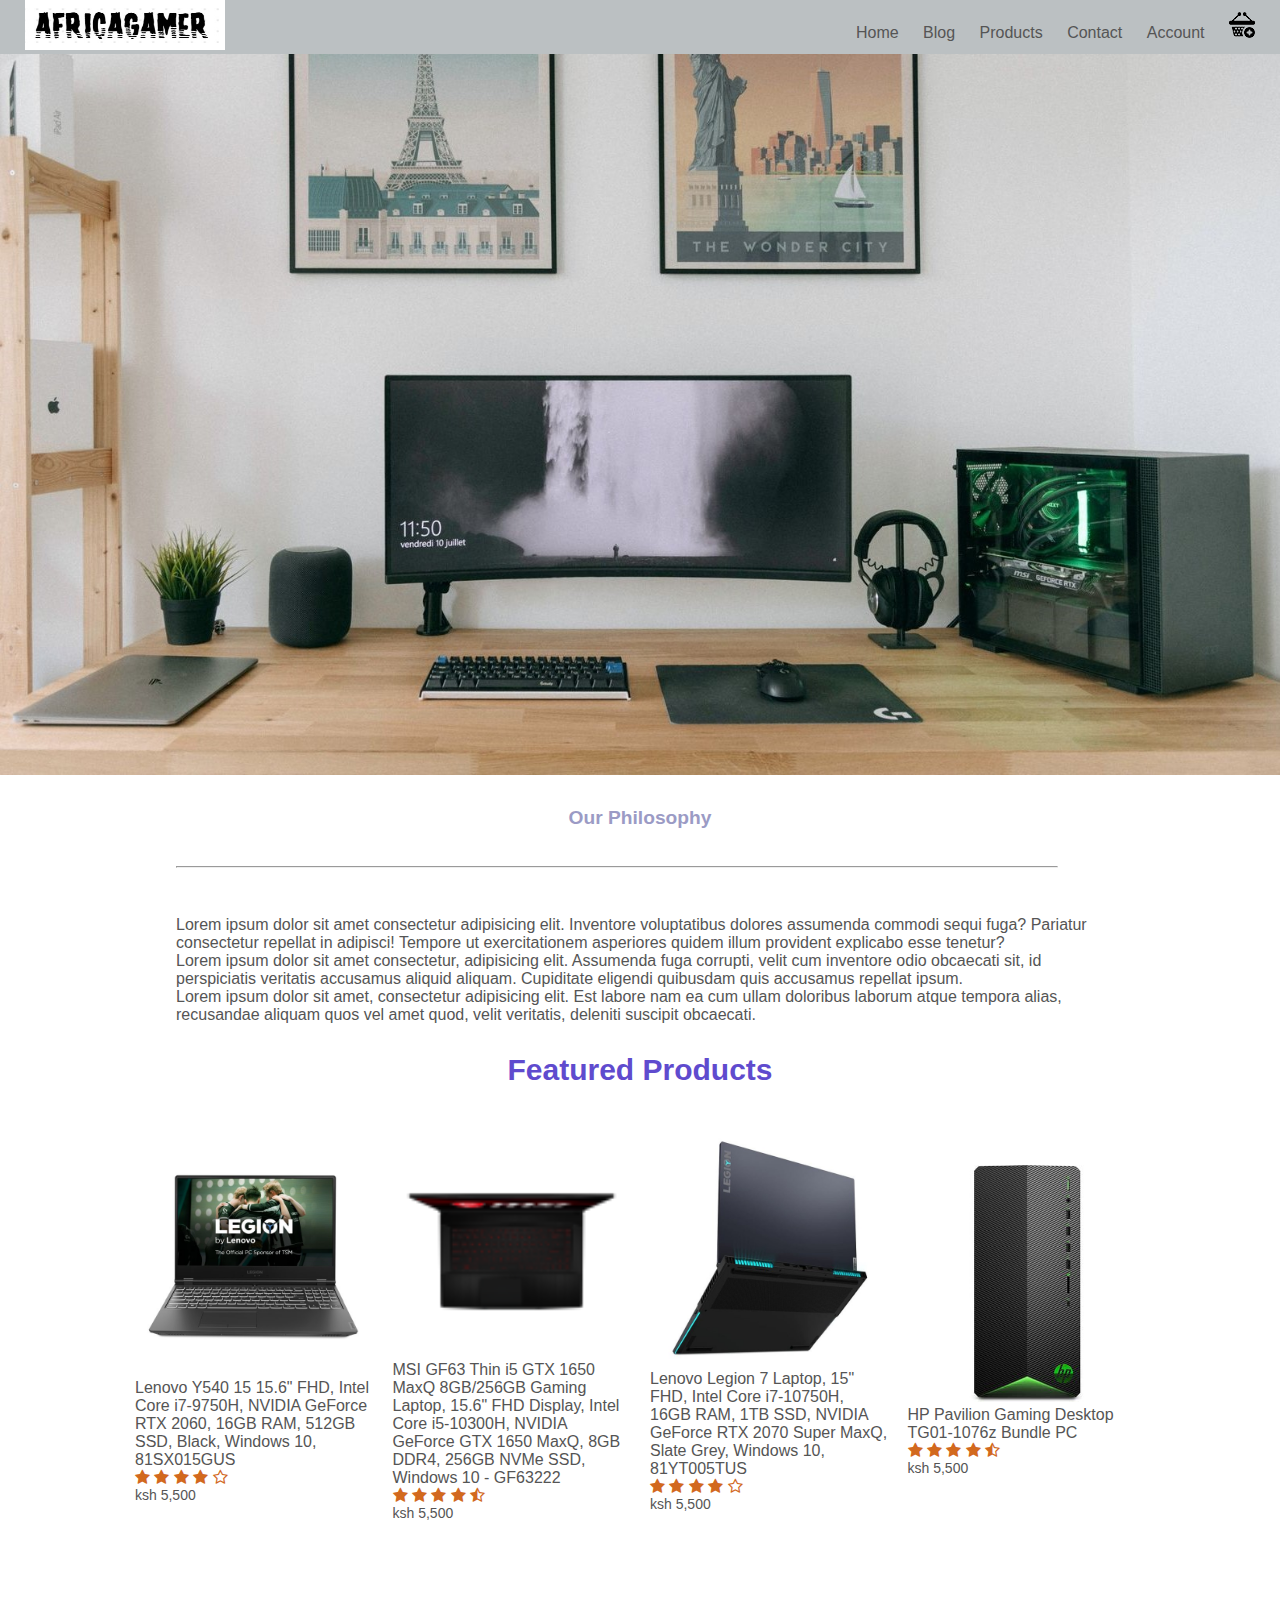
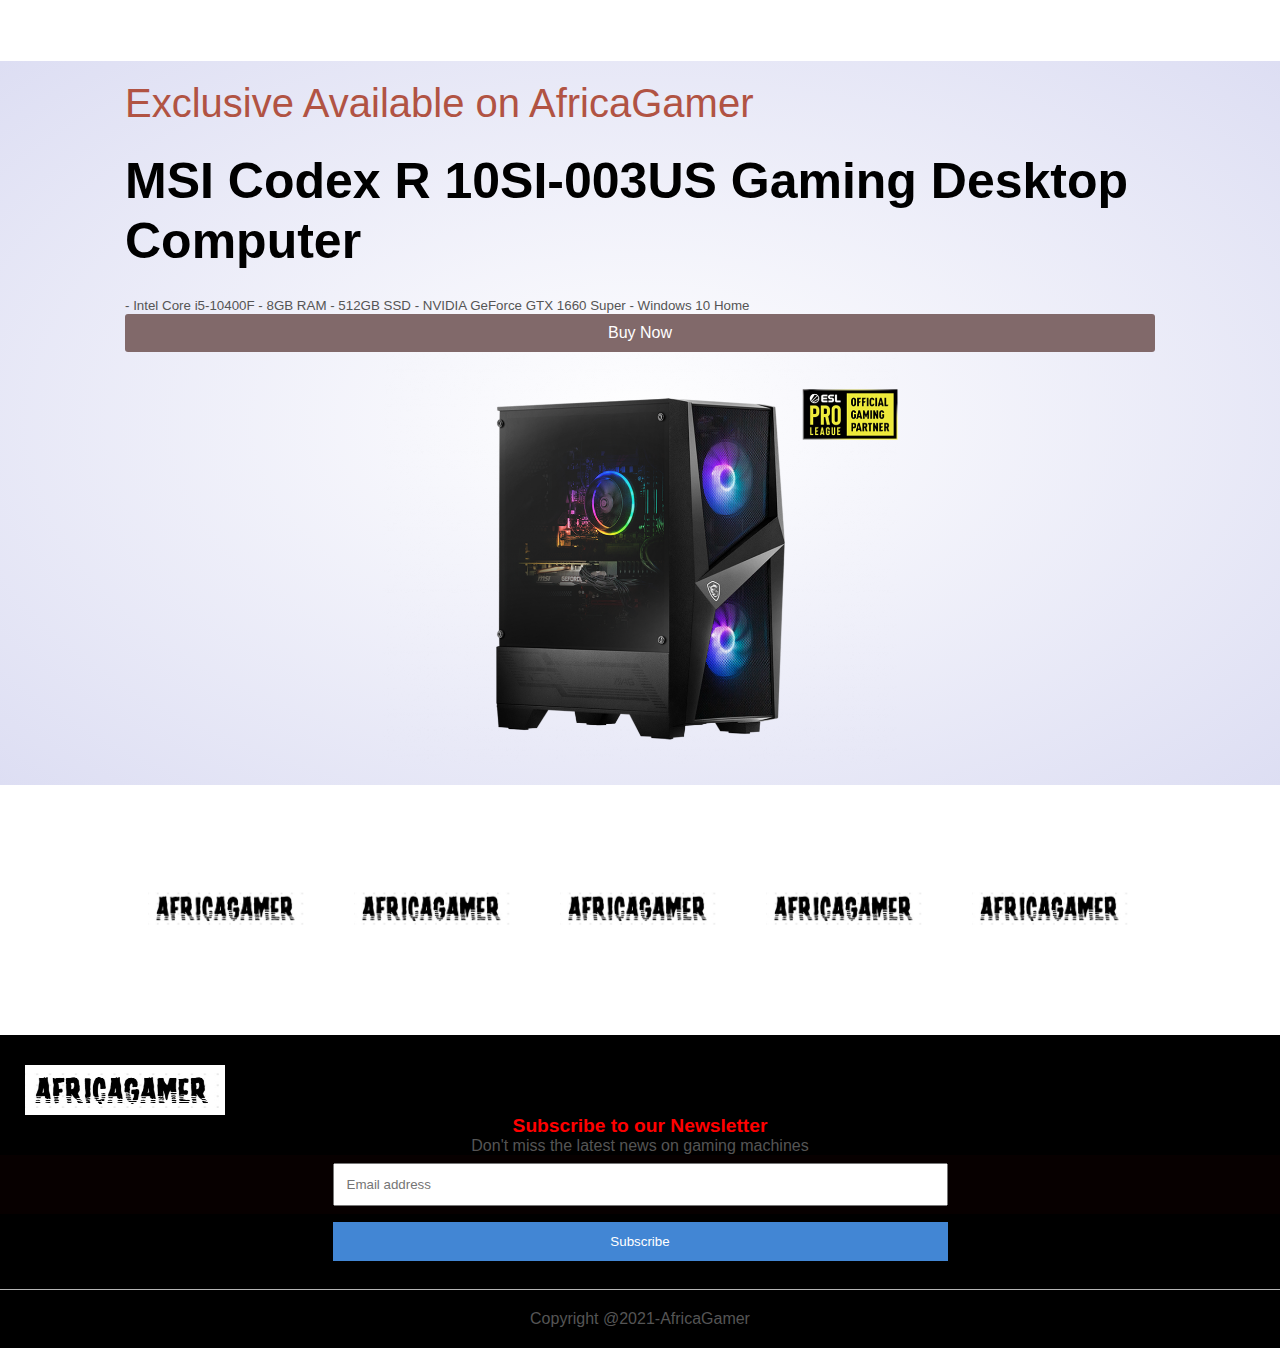
<file: index.html>
<!DOCTYPE html>
<html lang="en">
  <head>
    <meta charset="UTF-8" />
    <meta http-equiv="X-UA-Compatible" content="IE=edge" />
    <meta name="viewport" content="width=device-width, initial-scale=1.0" />
    <title>AFRICAGAMER</title>
    <link rel="stylesheet" type="text/css" href="style.css" media="screen" />
    <link
      href="https://fonts.gooogleapis.com/css2?family=Poppins:wght@300;400;500;600;700&display=swap"
      rel="stylesheet"
    />
    <link
      rel="stylesheet"
      href="https://stackpath.bootstrapcdn.com/font-awesome/4.7.0/css/font-awesome.min.css"
    />
  </head>
  <body>
    <div class="header">
      <div class="container">
        <div class="navbar">
          <div class="logo">
            <img src="./images/logo.png.jpg" width="200px" height="50px" />
          </div>
          <nav>
            <ul id="menuItems">
              <li><a href="index.html">Home</a></li>
              <li><a href="blog.html">Blog</a></li>
              <li><a href="products.html">Products</a></li>
              <li><a href="contact.html ">Contact</a></li>
              <li><a href="account.html">Account</a></li>
              
            </ul>
            <img src="./images/cart.png" alt="#">
            <img class="menu-icon"
              src="./images/menu.png"
              onclick="menutoggle()"
            />
          </nav>
        </div>
      </div>
        <div class="col-2">
          <img src="./images/bg.png" alt="#" />
          
        </div>
    
    </div>
    </div>
    <!--Featured categories section-->
<div class="container-fluid">
<div class="row">
  <div class="about">
    <h1>Our Philosophy</h1>
    <hr>
    <p>
      Lorem ipsum dolor sit amet consectetur adipisicing elit. Inventore voluptatibus dolores assumenda commodi sequi fuga? Pariatur consectetur repellat in adipisci! Tempore ut exercitationem asperiores quidem illum provident explicabo esse tenetur?

    </p>
    <p>
      Lorem ipsum dolor sit amet consectetur, adipisicing elit. Assumenda fuga corrupti, velit cum inventore odio obcaecati sit, id perspiciatis veritatis accusamus aliquid aliquam. Cupiditate eligendi quibusdam quis accusamus repellat ipsum.

    </p>
    <p>
      Lorem ipsum dolor sit amet, consectetur adipisicing elit. Est labore nam ea cum ullam doloribus laborum atque tempora alias, recusandae aliquam quos vel amet quod, velit veritatis, deleniti suscipit obcaecati.
    </p>

  </div>
</div>
</div>
    <!--featured products-->
    <div class="small-container">
      <h2 class="title">Featured Products</h2>
      <div class="row">
        <div class="card">
        <div class="col-4">
            <img src="./images/lenovo y540.jpeg" alt="#" />
            <a href="./products/lenovo.html"> Lenovo Y540 15 15.6" FHD, Intel Core i7-9750H, NVIDIA GeForce RTX
              2060, 16GB RAM, 512GB SSD, Black, Windows 10, 81SX015GUS</a>
            
            <div class="rating">
              <i class="fa fa-star"></i>
              <i class="fa fa-star"></i>
              <i class="fa fa-star"></i>
              <i class="fa fa-star"></i>
              <i class="fa fa-star-o"></i>
            </div>
            <p>ksh 5,500</p>
           
          </div>
        </div>
        <div class="card">
        <div class="col-4">
            <img src="./images/msi gf63.png" alt="#" />
            <a href="./products/msigf63.html"> MSI GF63 Thin i5 GTX 1650 MaxQ 8GB/256GB Gaming Laptop, 15.6" FHD
              Display, Intel Core i5-10300H, NVIDIA GeForce GTX 1650 MaxQ, 8GB
              DDR4, 256GB NVMe SSD, Windows 10 - GF63222</a>
            <div class="rating">
              <i class="fa fa-star"></i>
              <i class="fa fa-star"></i>
              <i class="fa fa-star"></i>
              <i class="fa fa-star"></i>
              <i class="fa fa-star-half-o"></i>
            </div>
            <p>ksh 5,500</p>
           
          </div>
        </div>
        <div class="card">
        <div class="col-4">
            <img src="./images/lenovo legion.jpeg" alt="#" />
            <a href="./products/lenovolegion.html">Lenovo Legion 7 Laptop, 15" FHD, Intel Core i7-10750H, 16GB RAM,
              1TB SSD, NVIDIA GeForce RTX 2070 Super MaxQ, Slate Grey, Windows
              10, 81YT005TUS</a>
            <div class="rating">
              <i class="fa fa-star"></i>
              <i class="fa fa-star"></i>
              <i class="fa fa-star"></i>
              <i class="fa fa-star"></i>
              <i class="fa fa-star-o"></i>
            </div>
            <p>ksh 5,500</p>
            
          </div>
        </div>
        <div class="card">
        <div class="col-4">
          
            <img src="./images/Hp Pavilion gaming desktop.jpeg" alt="#" />
            <a href="./products/hppavilion.html">HP Pavilion Gaming Desktop TG01-1076z Bundle PC</a>
            <div class="rating">
              <i class="fa fa-star"></i>
              <i class="fa fa-star"></i>
              <i class="fa fa-star"></i>
              <i class="fa fa-star"></i>
              <i class="fa fa-star-half-o"></i>
            </div>
            <p>ksh 5,500</p>
            
          </div>
        </div>
      </div>
    </div>
    <!--offer-->
    <div class="offer">
      <div class="small-container">
        <div class="row">
          <div class="col-2">
          <p id="offertext">Exclusive Available on AfricaGamer</p>
            <h1>MSI Codex R 10SI-003US Gaming Desktop Computer</h1>
            <p><small id="textoffer">- Intel Core i5-10400F - 8GB RAM - 512GB SSD - NVIDIA GeForce GTX 1660 Super - Windows 10 Home</small></p>
            <div class="buynow">
              <a href="./products/msicodex.html">Buy Now</a>
            </div>
          </div>
          <img class="offer-img"
              src="./images/msi codex.png"
              alt="#"/>
        </div>
      </div>
    </div>
    <!--barnds-->
    <div class="brands">
      <div class="small-container">
        <div class="row">
          <div class="col-5">
            <img src="./images/logo.png.jpg" />
          </div>
          <div class="col-5">
            <img src="./images/logo.png.jpg" />
          </div>
          <div class="col-5">
            <img src="./images/logo.png.jpg" />
          </div>
          <div class="col-5">
            <img src="./images/logo.png.jpg" />
          </div>
          <div class="col-5">
            <img src="./images/logo.png.jpg" />
          </div>
        </div>
      </div>
    </div>
    <!--footer-->
    <div class="footer">
      <form action="action_page.php">
        <div class="container" style="background-color: black;">
          <img src="./images/logo.png.jpg" alt="#" width="200" height="50">
          <h2 style="color: red; font-size: larger" >Subscribe to our Newsletter</h2>
          <p>Don't miss the latest news on gaming machines  </p>
        </div>

        <div class="container" style="background-color: rgb(7, 0, 0)">
          <input type="text" placeholder="Email address" name="mail" required />
        </div>

        <div class="container" style="background-color: black;">
          <input type="submit" value="Subscribe" />
        </div>
      </form>
      <hr />
      <p class="copyright">Copyright @2021-AfricaGamer</p>
    </div>
    <!--js for menu-->
    <script>
        var menuItems= document.getElementById("menuItems");

        menuItems.style.maxHeight="0px";
        function menutoggle(){
          if(menuItems.style.maxHeight == "0px")
          {menuItems.style.maxHeight = "200px"}
        
        else{
          menuItems.style.maxHeight = "0px"
        }
      }
    </script>
  </body>
</html>
</file>
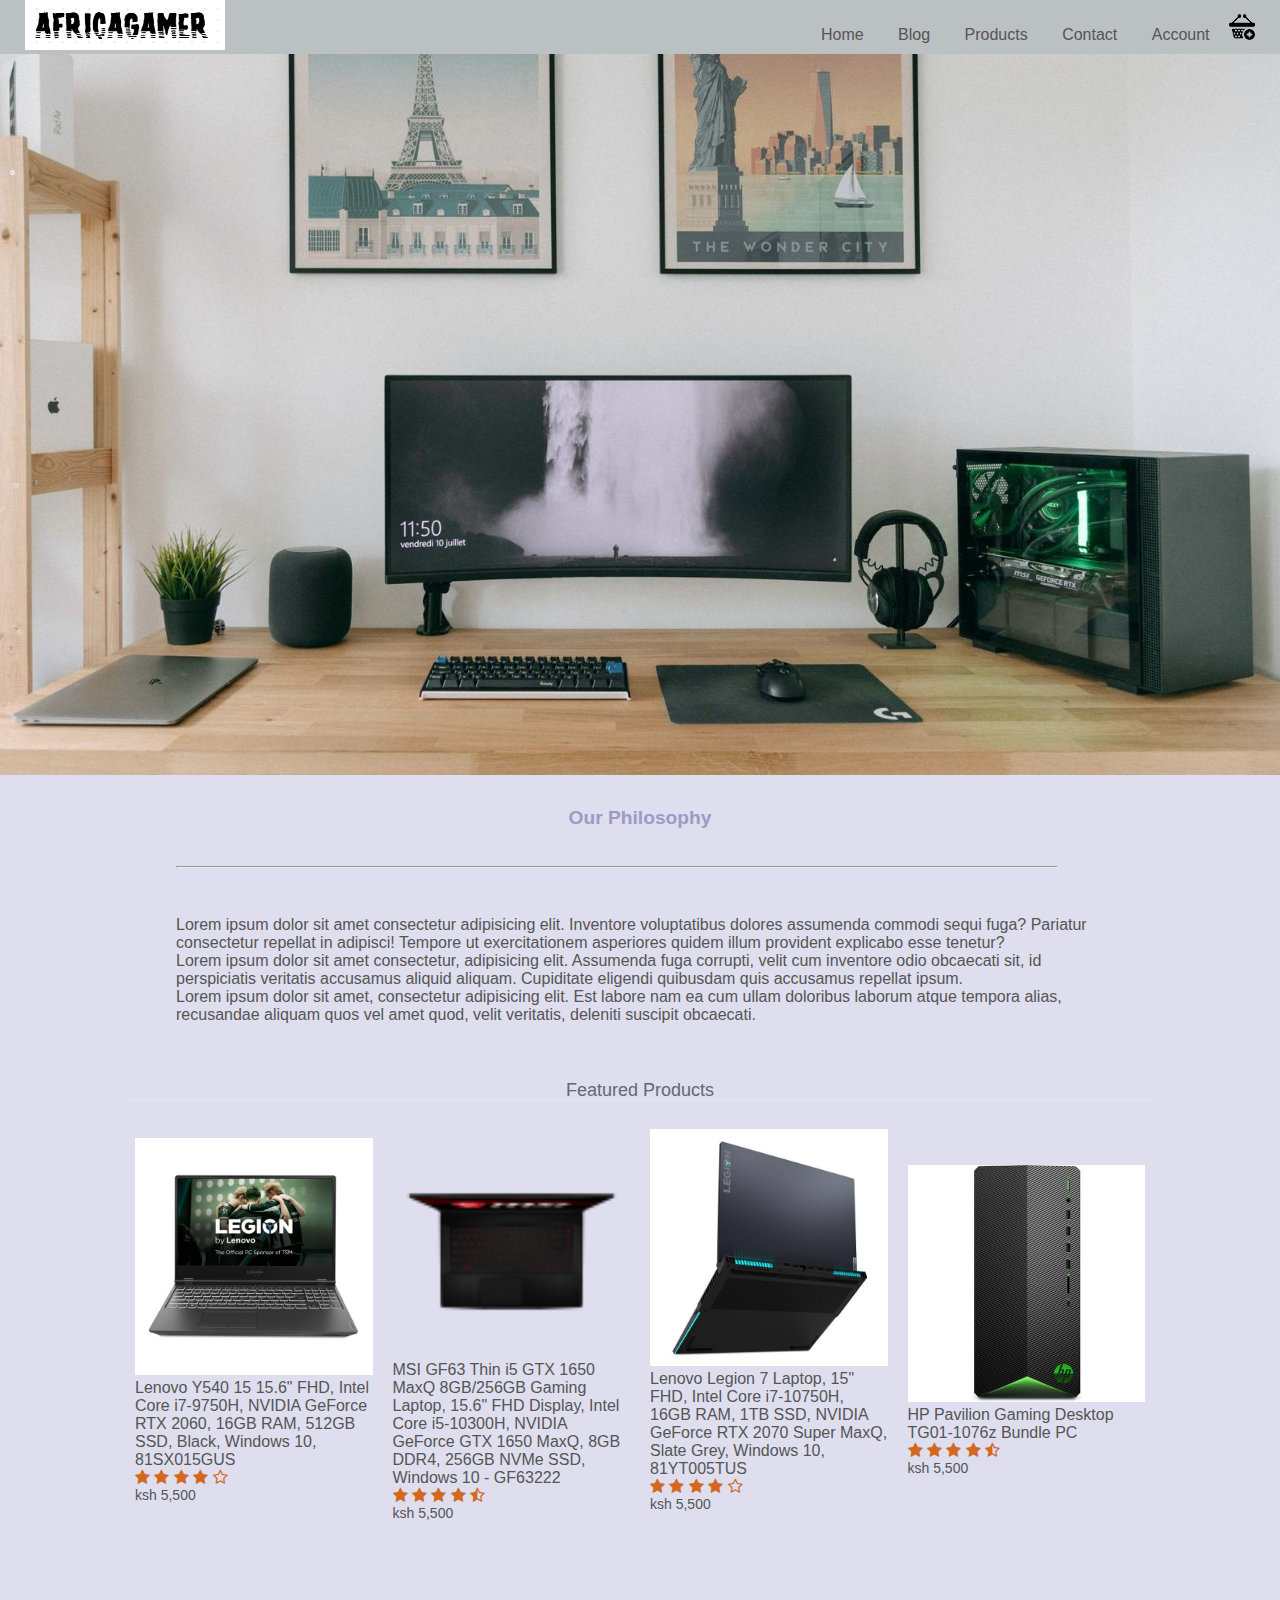
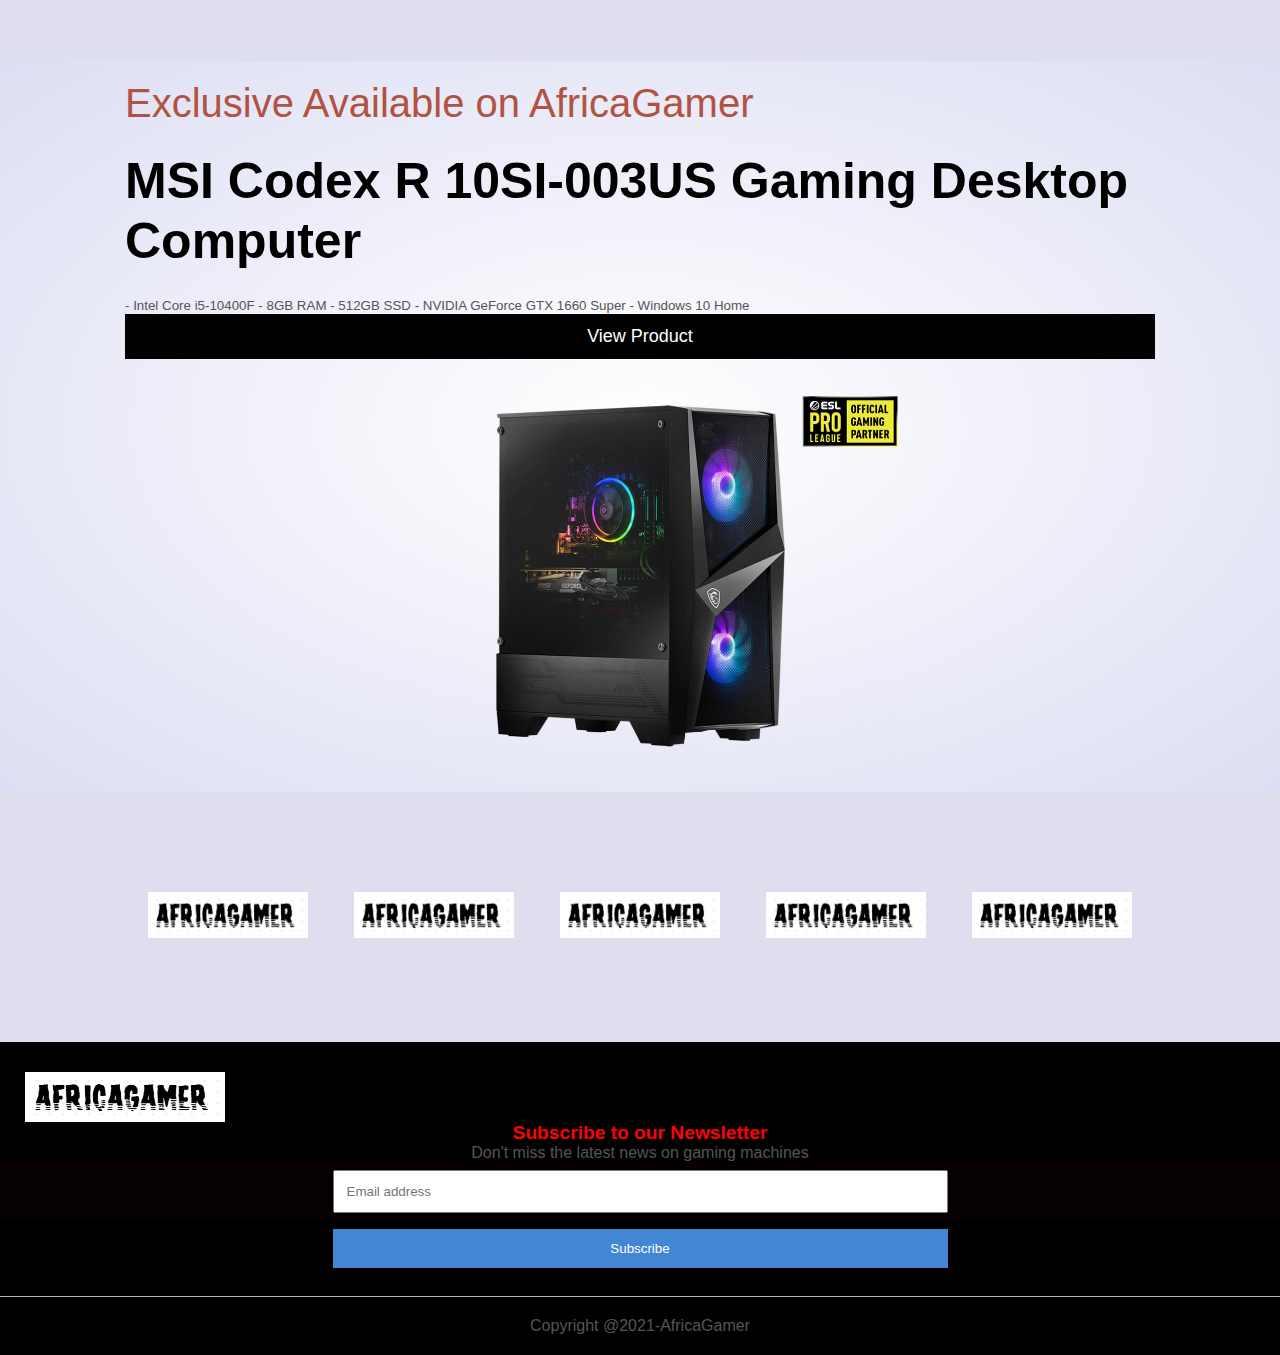
<file: milestone2/index.html>
<!DOCTYPE html>
<html lang="en">
  <head>
    <meta charset="UTF-8" />
    <meta http-equiv="X-UA-Compatible" content="IE=edge" />
    <meta name="viewport" content="width=device-width, initial-scale=1.0" />
    <title>AFRICAGAMER</title>
    <link rel="stylesheet" type="text/css" href="style.css" media="screen" />
    <link
      href="https://fonts.gooogleapis.com/css2?family=Poppins:wght@300;400;500;600;700&display=swap"
      rel="stylesheet"
    />
    <link
      rel="stylesheet"
      href="https://stackpath.bootstrapcdn.com/font-awesome/4.7.0/css/font-awesome.min.css"
    /><script src="https://ajax.googleapis.com/ajax/libs/jquery/3.5.1/jquery.min.js"></script>
  </head>
  <body>
    <div class="header">
      <div class="container">
        <div class="navbar">
          <div class="logo">
            <img src="./images/logo.png.jpg" width="200px" height="50px" />
          </div>
          <nav>
            <ul id="menuItems">
              <li><a href="index.html">Home</a></li>
              <li><a href="blog.html">Blog</a></li>
              <li><a href="products.html">Products</a></li>
              <li><a href="contact.html ">Contact</a></li>
              <li><a href="account.html">Account</a></li>
              
            </ul>
            <a href="./products/cart.html"><img src="./images/cart.png" alt="#"></a>
            <img class="menu-icon"
              src="./images/menu.png"
              onclick="menutoggle()"
            />
          </nav>
        </div>
      </div>
        <div class="col-2">
          <img src="./images/bg.png" alt="#" />
          
        </div>
    
    </div>
    </div>
    <!--Featured categories section-->
<div class="container-fluid">
<div class="row">
  <div class="about">
    <h1>Our Philosophy</h1>
    <hr>
    <p>
      Lorem ipsum dolor sit amet consectetur adipisicing elit. Inventore voluptatibus dolores assumenda commodi sequi fuga? Pariatur consectetur repellat in adipisci! Tempore ut exercitationem asperiores quidem illum provident explicabo esse tenetur?

    </p>
    <p>
      Lorem ipsum dolor sit amet consectetur, adipisicing elit. Assumenda fuga corrupti, velit cum inventore odio obcaecati sit, id perspiciatis veritatis accusamus aliquid aliquam. Cupiditate eligendi quibusdam quis accusamus repellat ipsum.

    </p>
    <p>
      Lorem ipsum dolor sit amet, consectetur adipisicing elit. Est labore nam ea cum ullam doloribus laborum atque tempora alias, recusandae aliquam quos vel amet quod, velit veritatis, deleniti suscipit obcaecati.
    </p>

  </div>
</div>
</div>
    <!--featured products-->
    <div class="small-container">
      <h2 class="title">Featured Products</h2>
      <div class="row">
        <div class="card">
        <div class="col-4">
            <img src="./images/lenovo y540.jpeg" alt="#" />
            <a href="./products/lenovo.html"> Lenovo Y540 15 15.6" FHD, Intel Core i7-9750H, NVIDIA GeForce RTX
              2060, 16GB RAM, 512GB SSD, Black, Windows 10, 81SX015GUS</a>
            
            <div class="rating">
              <i class="fa fa-star"></i>
              <i class="fa fa-star"></i>
              <i class="fa fa-star"></i>
              <i class="fa fa-star"></i>
              <i class="fa fa-star-o"></i>
            </div>
            <p>ksh 5,500</p>
           
          </div>
        </div>
        <div class="card">
        <div class="col-4">
            <img src="./images/msi gf63.png" alt="#" />
            <a href="./products/msigf63.html"> MSI GF63 Thin i5 GTX 1650 MaxQ 8GB/256GB Gaming Laptop, 15.6" FHD
              Display, Intel Core i5-10300H, NVIDIA GeForce GTX 1650 MaxQ, 8GB
              DDR4, 256GB NVMe SSD, Windows 10 - GF63222</a>
            <div class="rating">
              <i class="fa fa-star"></i>
              <i class="fa fa-star"></i>
              <i class="fa fa-star"></i>
              <i class="fa fa-star"></i>
              <i class="fa fa-star-half-o"></i>
            </div>
            <p>ksh 5,500</p>
           
          </div>
        </div>
        <div class="card">
        <div class="col-4">
            <img src="./images/lenovo legion.jpeg" alt="#" />
            <a href="./products/lenovolegion.html">Lenovo Legion 7 Laptop, 15" FHD, Intel Core i7-10750H, 16GB RAM,
              1TB SSD, NVIDIA GeForce RTX 2070 Super MaxQ, Slate Grey, Windows
              10, 81YT005TUS</a>
            <div class="rating">
              <i class="fa fa-star"></i>
              <i class="fa fa-star"></i>
              <i class="fa fa-star"></i>
              <i class="fa fa-star"></i>
              <i class="fa fa-star-o"></i>
            </div>
            <p>ksh 5,500</p>
            
          </div>
        </div>
        <div class="card">
        <div class="col-4">
          
            <img src="./images/Hp Pavilion gaming desktop.jpeg" alt="#" />
            <a href="./products/hppavilion.html">HP Pavilion Gaming Desktop TG01-1076z Bundle PC</a>
            <div class="rating">
              <i class="fa fa-star"></i>
              <i class="fa fa-star"></i>
              <i class="fa fa-star"></i>
              <i class="fa fa-star"></i>
              <i class="fa fa-star-half-o"></i>
            </div>
            <p>ksh 5,500</p>
            
          </div>
        </div>
      </div>
    </div>
    <!--offer-->
    <div class="offer">
      <div class="small-container">
        <div class="row">
          <div class="col-2">
          <p id="offertext">Exclusive Available on AfricaGamer</p>
            <h1>MSI Codex R 10SI-003US Gaming Desktop Computer</h1>
            <p><small id="textoffer">- Intel Core i5-10400F - 8GB RAM - 512GB SSD - NVIDIA GeForce GTX 1660 Super - Windows 10 Home</small></p>
            <div class="buynow">
              <p><button onclick="document.location='./products/msicodex.html'">View Product</button></p>
            </div>
          </div>
          <img class="offer-img"
              src="./images/msi codex.png"
              alt="#"/>
        </div>
      </div>
    </div>
    <!--barnds-->
    <div class="brands">
      <div class="small-container">
        <div class="row">
          <div class="col-5">
            <img src="./images/logo.png.jpg" />
          </div>
          <div class="col-5">
            <img src="./images/logo.png.jpg" />
          </div>
          <div class="col-5">
            <img src="./images/logo.png.jpg" />
          </div>
          <div class="col-5">
            <img src="./images/logo.png.jpg" />
          </div>
          <div class="col-5">
            <img src="./images/logo.png.jpg" />
          </div>
        </div>
      </div>
    </div>
    <!--footer-->
    <div class="footer">
      <form action="action_page.php">
        <div class="container" style="background-color: black;">
          <img src="./images/logo.png.jpg" alt="#" width="200" height="50">
          <h2 style="color: red; font-size: larger" >Subscribe to our Newsletter</h2>
          <p>Don't miss the latest news on gaming machines  </p>
        </div>

        <div class="container" style="background-color: rgb(7, 0, 0)">
          <input type="text" placeholder="Email address" name="mail" required />
        </div>

        <div class="container" style="background-color: black;">
          <input type="submit" value="Subscribe" />
        </div>
      </form>
      <hr />
      <p class="copyright">Copyright @2021-AfricaGamer</p>
    </div>
    <!--js for menu-->
    <script>
        var menuItems= document.getElementById("menuItems");

        menuItems.style.maxHeight="0px";
        function menutoggle(){
          if(menuItems.style.maxHeight == "0px")
          {menuItems.style.maxHeight = "200px"}
        
        else{
          menuItems.style.maxHeight = "0px"
        }
      }
    </script>
  </body>
</html>
</file>
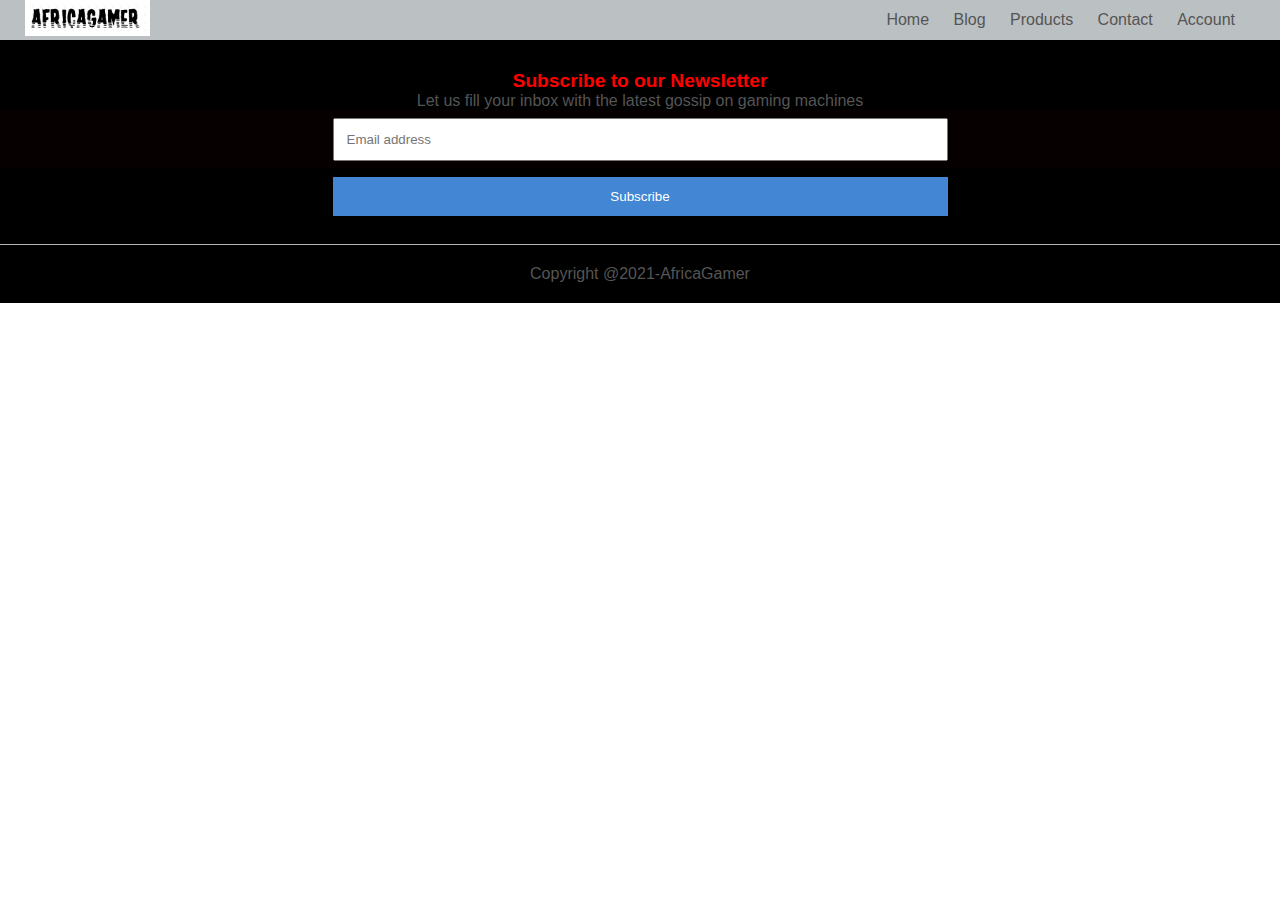
<file: account.html>
<!DOCTYPE html>
<html lang="en">
  <head>
    <meta charset="UTF-8" />
    <meta http-equiv="X-UA-Compatible" content="IE=edge" />
    <meta name="viewport" content="width=device-width, initial-scale=1.0" />
    <title>AFRICAGAMER</title>
    <link rel="stylesheet" type="text/css" href="/style.css" media="screen" />
    <link
      href="https://fonts.gooogleapis.com/css2?family=Poppins:wght@300;400;500;600;700&display=swap"
      rel="stylesheet"
    />
    <link
      rel="stylesheet"
      href="https://stackpath.bootstrapcdn.com/font-awesome/4.7.0/css/font-awesome.min.css"
    />
  </head>
  <body>
    <div class="header">
      <div class="container">
        <div class="navbar">
          <div class="logo">
            <img src="images/logo.png.jpg" width="125px" />
          </div>
          <nav>
            <ul id="menuItems">
              <li><a href="/index.html">Home</a></li>
              <li><a href="blog.html">Blog</a></li>
              <li><a href="products.html">Products</a></li>
              <li><a href="contact.html ">Contact</a></li>
              <li><a href="account.html">Account</a></li>
              
            </ul>
            <img class="menu-icon"
              src="/images/cart.png"
              onclick="menutoggle()"
            />
          </nav>
        </div>
      </div>




 <!--footer-->
 <div class="footer">
    <form action="action_page.php">
      <div class="container" style="background-color: black;">
        <h2 style="color: red; font-size: larger" >Subscribe to our Newsletter</h2>
        <p>Let us fill your inbox with the latest gossip on gaming machines  </p>
      </div>

      <div class="container" style="background-color: rgb(7, 0, 0)">
        <input type="text" placeholder="Email address" name="mail" required />
      </div>

      <div class="container" style="background-color: black;">
        <input type="submit" value="Subscribe" />
      </div>
    </form>
    <hr />
    <p class="copyright">Copyright @2021-AfricaGamer</p>
  </div>
  <!--js for menu-->
  <script>
      var menuItems= document.getElementById("menuItems");

      menuItems.style.maxHeight="0px";
      function menutoggle(){
        if(menuItems.style.maxHeight == "0px")
        {menuItems.style.maxHeight = "200px"}
      
      else{
        menuItems.style.maxHeight = "0px"
      }
    }
  </script>
</body>
</html>
</file>
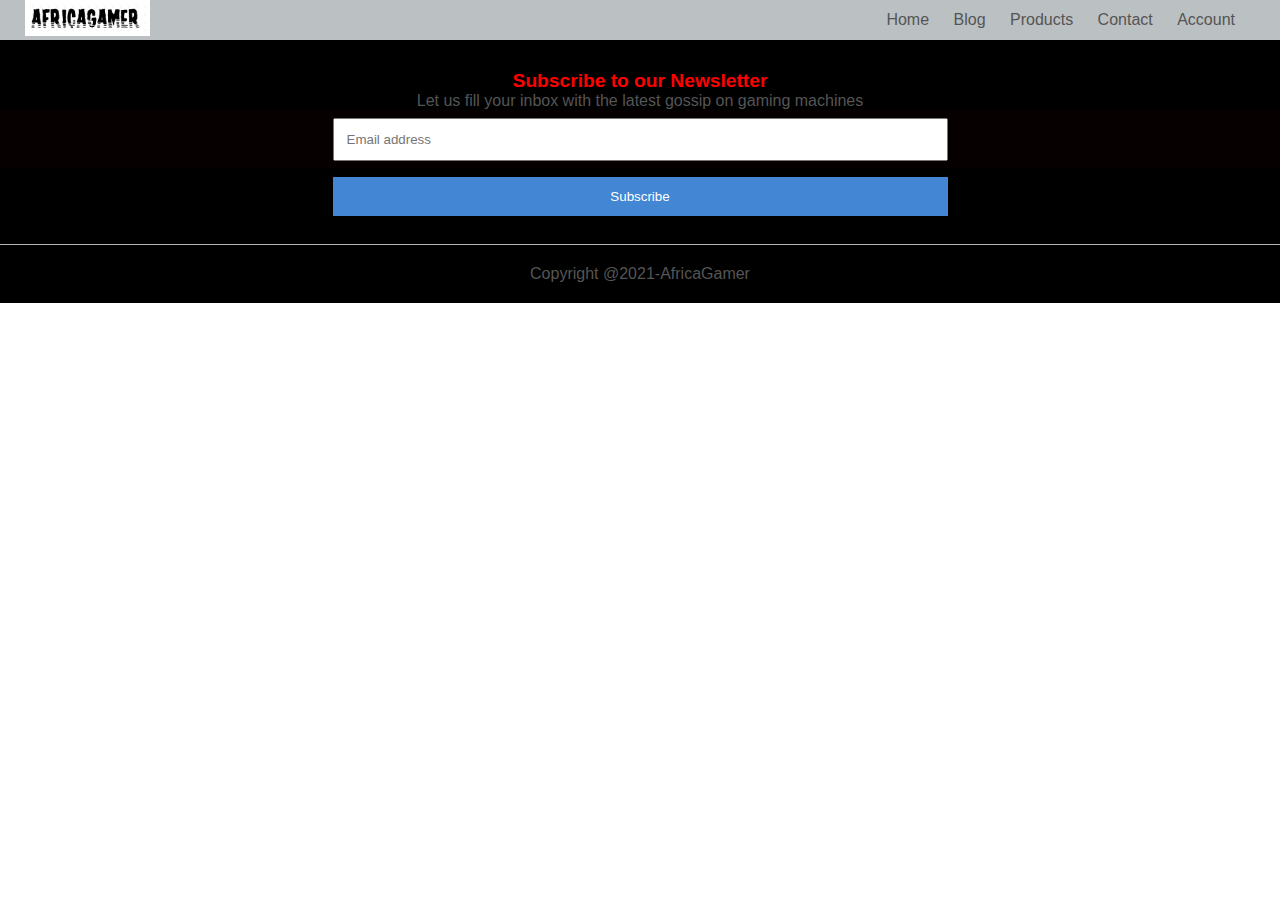
<file: blog.html>
<!DOCTYPE html>
<html lang="en">
  <head>
    <meta charset="UTF-8" />
    <meta http-equiv="X-UA-Compatible" content="IE=edge" />
    <meta name="viewport" content="width=device-width, initial-scale=1.0" />
    <title>AFRICAGAMER</title>
    <link rel="stylesheet" type="text/css" href="/style.css" media="screen" />
    <link
      href="https://fonts.gooogleapis.com/css2?family=Poppins:wght@300;400;500;600;700&display=swap"
      rel="stylesheet"
    />
    <link
      rel="stylesheet"
      href="https://stackpath.bootstrapcdn.com/font-awesome/4.7.0/css/font-awesome.min.css"
    />
  </head>
  <body>
    <div class="header">
      <div class="container">
        <div class="navbar">
          <div class="logo">
            <img src="/images/logo.png.jpg" width="125px" />
          </div>
          <nav>
            <ul id="menuItems">
              <li><a href="/index.html">Home</a></li>
              <li><a href="/blog.html">Blog</a></li>
              <li><a href="/products.html">Products</a></li>
              <li><a href="/contact.html ">Contact</a></li>
              <li><a href="/account.html">Account</a></li>
              
            </ul>
            <img class="menu-icon"
              src="/images/cart.png"
              onclick="menutoggle()"
            />
          </nav>
        </div>
      </div>




 <!--footer-->
 <div class="footer">
    <form action="action_page.php">
      <div class="container" style="background-color: black;">
        <h2 style="color: red; font-size: larger" >Subscribe to our Newsletter</h2>
        <p>Let us fill your inbox with the latest gossip on gaming machines  </p>
      </div>

      <div class="container" style="background-color: rgb(7, 0, 0)">
        <input type="text" placeholder="Email address" name="mail" required />
      </div>

      <div class="container" style="background-color: black;">
        <input type="submit" value="Subscribe" />
      </div>
    </form>
    <hr />
    <p class="copyright">Copyright @2021-AfricaGamer</p>
  </div>
  <!--js for menu-->
  <script>
      var menuItems= document.getElementById("menuItems");

      menuItems.style.maxHeight="0px";
      function menutoggle(){
        if(menuItems.style.maxHeight == "0px")
        {menuItems.style.maxHeight = "200px"}
      
      else{
        menuItems.style.maxHeight = "0px"
      }
    }
  </script>
</body>
</html>
</file>
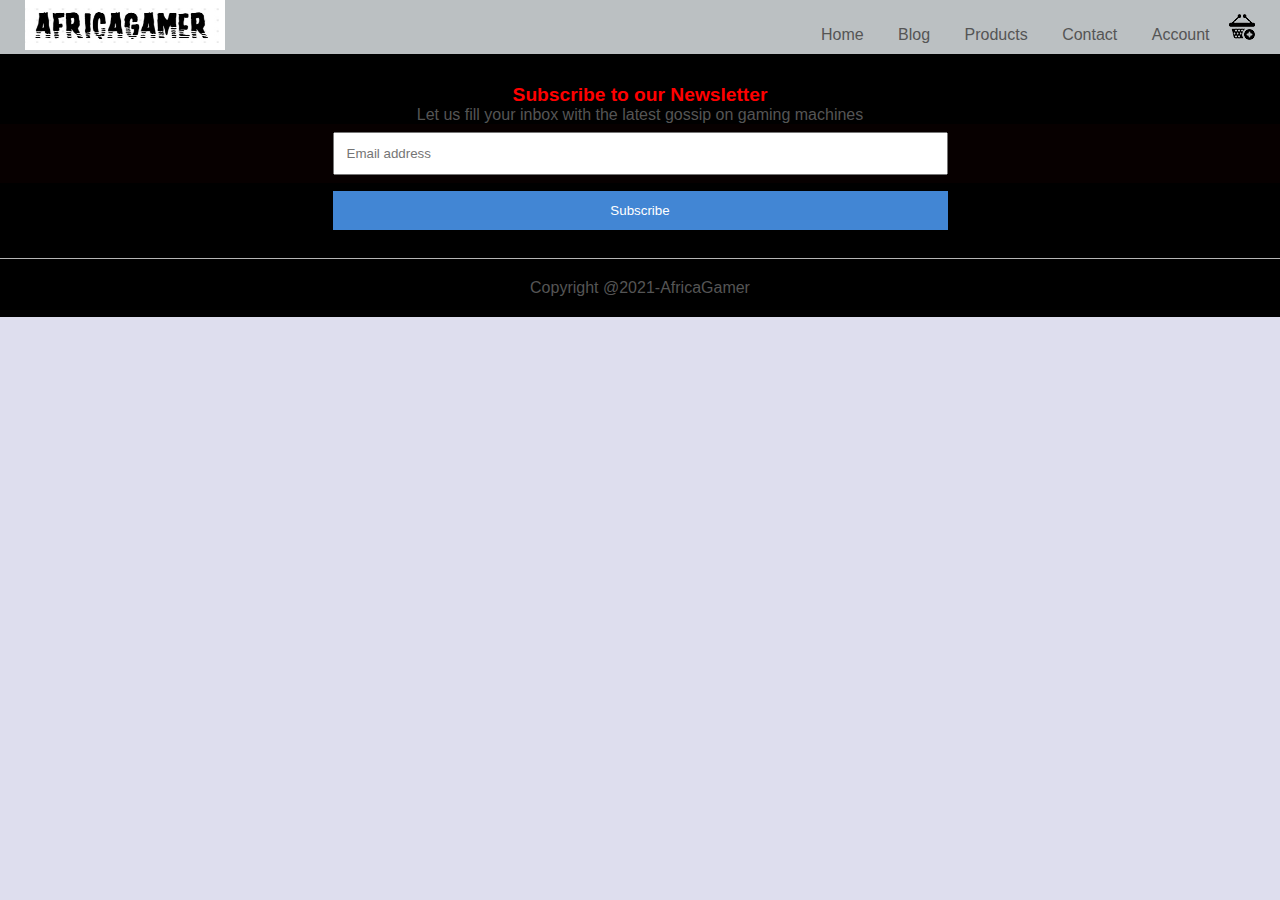
<file: milestone2/account.html>
<!DOCTYPE html>
<html lang="en">
  <head>
    <meta charset="UTF-8" />
    <meta http-equiv="X-UA-Compatible" content="IE=edge" />
    <meta name="viewport" content="width=device-width, initial-scale=1.0" />
    <title>AFRICAGAMER</title>
    <link rel="stylesheet" type="text/css" href="style.css" media="screen" />
    <link
      href="https://fonts.gooogleapis.com/css2?family=Poppins:wght@300;400;500;600;700&display=swap"
      rel="stylesheet"
    />
    <link
      rel="stylesheet"
      href="https://stackpath.bootstrapcdn.com/font-awesome/4.7.0/css/font-awesome.min.css"
    /><script src="https://ajax.googleapis.com/ajax/libs/jquery/3.5.1/jquery.min.js"></script>
  </head>
  <body>
    <div class="header">
      <div class="container">
        <div class="navbar">
          <div class="logo">
            <img src="./images/logo.png.jpg" width="200px" height="50px" />
          </div>
          <nav>
            <ul id="menuItems">
              <li><a href="index.html">Home</a></li>
              <li><a href="blog.html">Blog</a></li>
              <li><a href="products.html">Products</a></li>
              <li><a href="contact.html ">Contact</a></li>
              <li><a href="account.html">Account</a></li>
              
            </ul>
            <a href="./products/cart.html"><img src="./images/cart.png" alt="#"></a>
            <img class="menu-icon"
              src="./images/menu.png"
              onclick="menutoggle()"
            />
          </nav>
        </div>
      </div>



 <!--footer-->
 <div class="footer">
    <form action="action_page.php">
      <div class="container" style="background-color: black;">
        <h2 style="color: red; font-size: larger" >Subscribe to our Newsletter</h2>
        <p>Let us fill your inbox with the latest gossip on gaming machines  </p>
      </div>

      <div class="container" style="background-color: rgb(7, 0, 0)">
        <input type="text" placeholder="Email address" name="mail" required />
      </div>

      <div class="container" style="background-color: black;">
        <input type="submit" value="Subscribe" />
      </div>
    </form>
    <hr />
    <p class="copyright">Copyright @2021-AfricaGamer</p>
  </div>
  <!--js for menu-->
  <script>
      var menuItems= document.getElementById("menuItems");

      menuItems.style.maxHeight="0px";
      function menutoggle(){
        if(menuItems.style.maxHeight == "0px")
        {menuItems.style.maxHeight = "200px"}
      
      else{
        menuItems.style.maxHeight = "0px"
      }
    }
  </script>
</body>
</html>
</file>
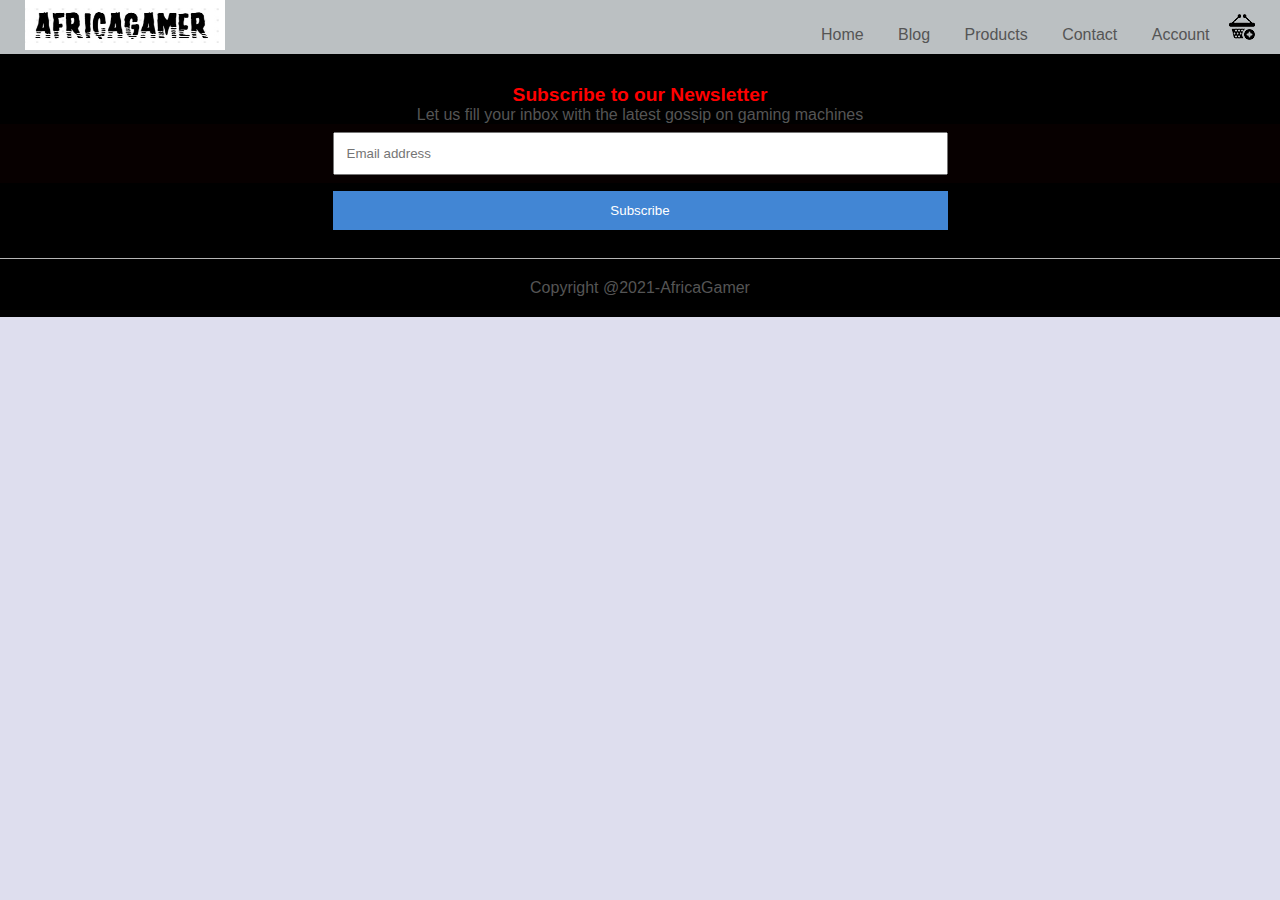
<file: milestone2/blog.html>
<!DOCTYPE html>
<html lang="en">
  <head>
    <meta charset="UTF-8" />
    <meta http-equiv="X-UA-Compatible" content="IE=edge" />
    <meta name="viewport" content="width=device-width, initial-scale=1.0" />
    <title>AFRICAGAMER</title>
    <link rel="stylesheet" type="text/css" href="style.css" media="screen" />
    <link
      href="https://fonts.gooogleapis.com/css2?family=Poppins:wght@300;400;500;600;700&display=swap"
      rel="stylesheet"
    />
    <link
      rel="stylesheet"
      href="https://stackpath.bootstrapcdn.com/font-awesome/4.7.0/css/font-awesome.min.css"
    /><script src="https://ajax.googleapis.com/ajax/libs/jquery/3.5.1/jquery.min.js"></script>
  </head>
  <body>
    <div class="header">
      <div class="container">
        <div class="navbar">
          <div class="logo">
            <img src="./images/logo.png.jpg" width="200px" height="50px" />
          </div>
          <nav>
            <ul id="menuItems">
              <li><a href="index.html">Home</a></li>
              <li><a href="blog.html">Blog</a></li>
              <li><a href="products.html">Products</a></li>
              <li><a href="contact.html ">Contact</a></li>
              <li><a href="account.html">Account</a></li>
              
            </ul>
            <a href="./products/cart.html"><img src="./images/cart.png" alt="#"></a>
            <img class="menu-icon"
              src="./images/menu.png"
              onclick="menutoggle()"
            />
          </nav>
        </div>
      </div>


 <!--footer-->
 <div class="footer">
    <form action="action_page.php">
      <div class="container" style="background-color: black;">
        <h2 style="color: red; font-size: larger" >Subscribe to our Newsletter</h2>
        <p>Let us fill your inbox with the latest gossip on gaming machines  </p>
      </div>

      <div class="container" style="background-color: rgb(7, 0, 0)">
        <input type="text" placeholder="Email address" name="mail" required />
      </div>

      <div class="container" style="background-color: black;">
        <input type="submit" value="Subscribe" />
      </div>
    </form>
    <hr />
    <p class="copyright">Copyright @2021-AfricaGamer</p>
  </div>
  <!--js for menu-->
  <script>
      var menuItems= document.getElementById("menuItems");

      menuItems.style.maxHeight="0px";
      function menutoggle(){
        if(menuItems.style.maxHeight == "0px")
        {menuItems.style.maxHeight = "200px"}
      
      else{
        menuItems.style.maxHeight = "0px"
      }
    }
  </script>
</body>
</html>
</file>
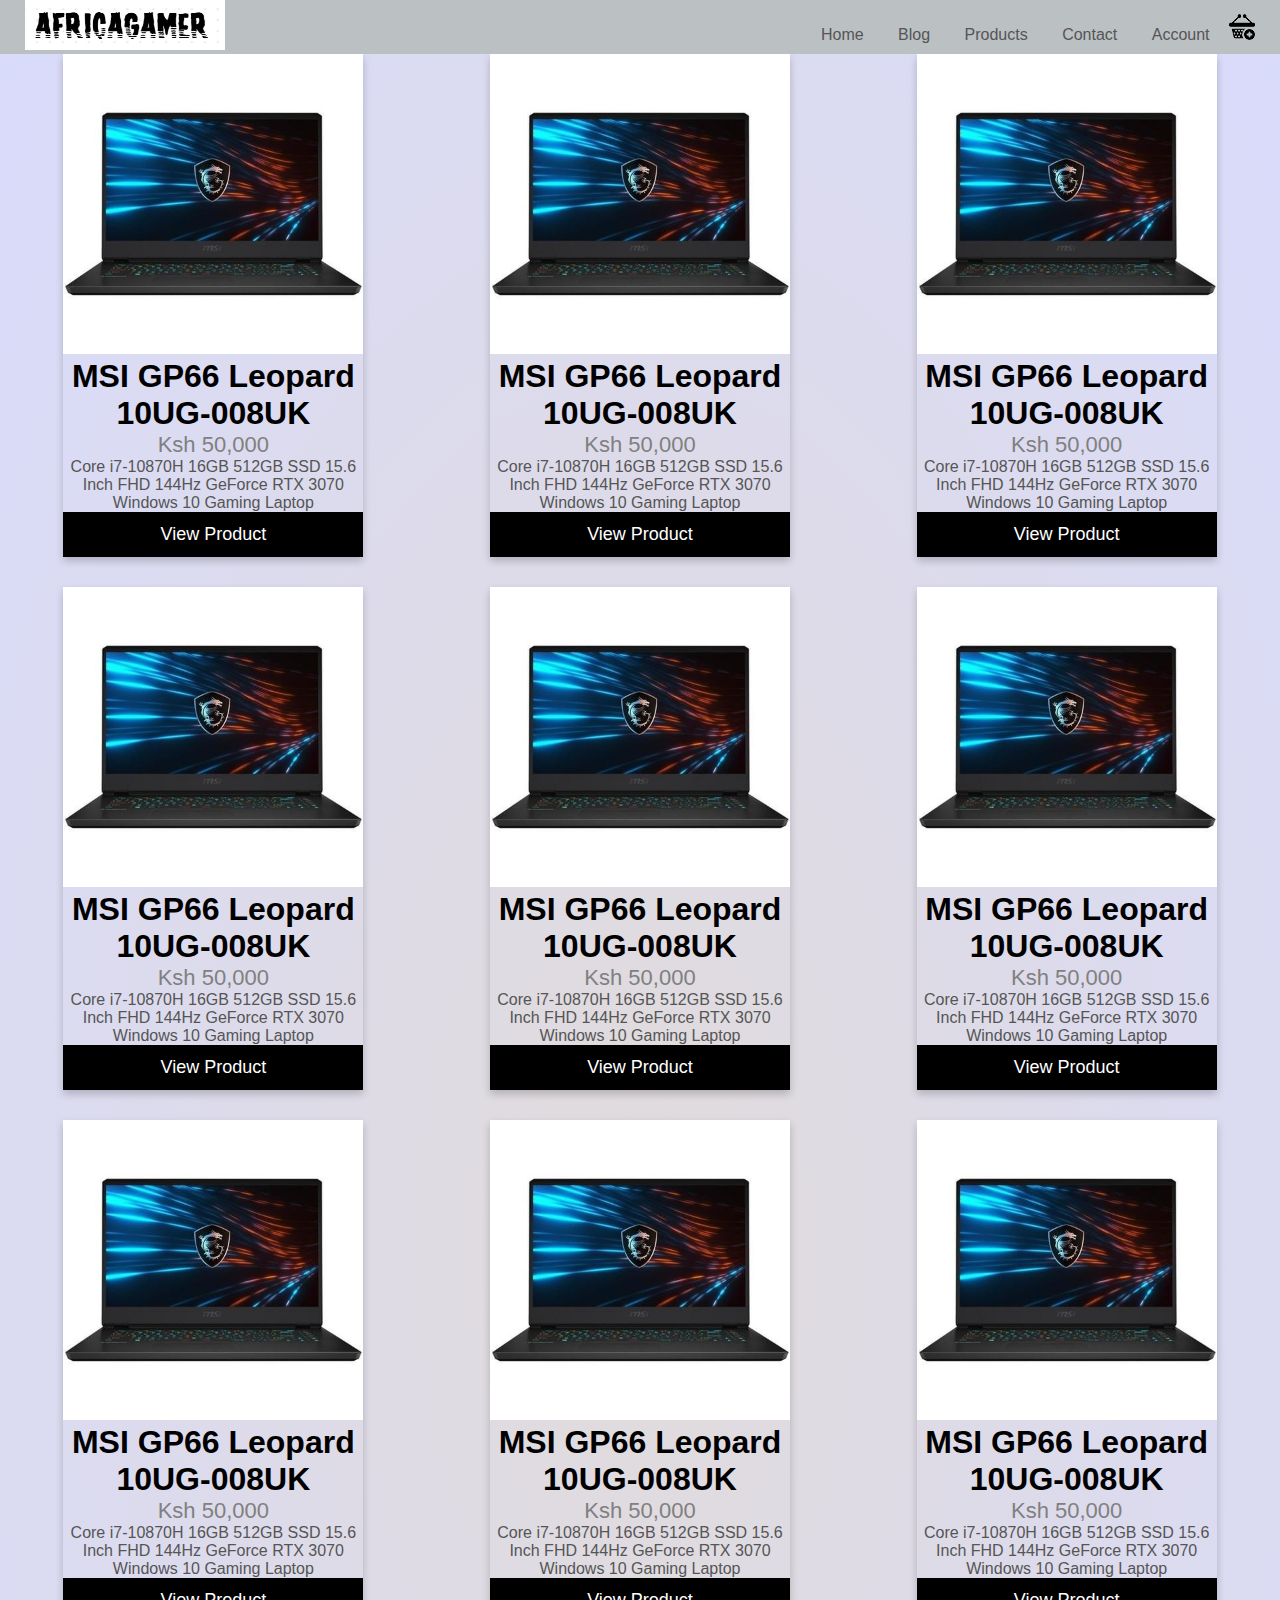
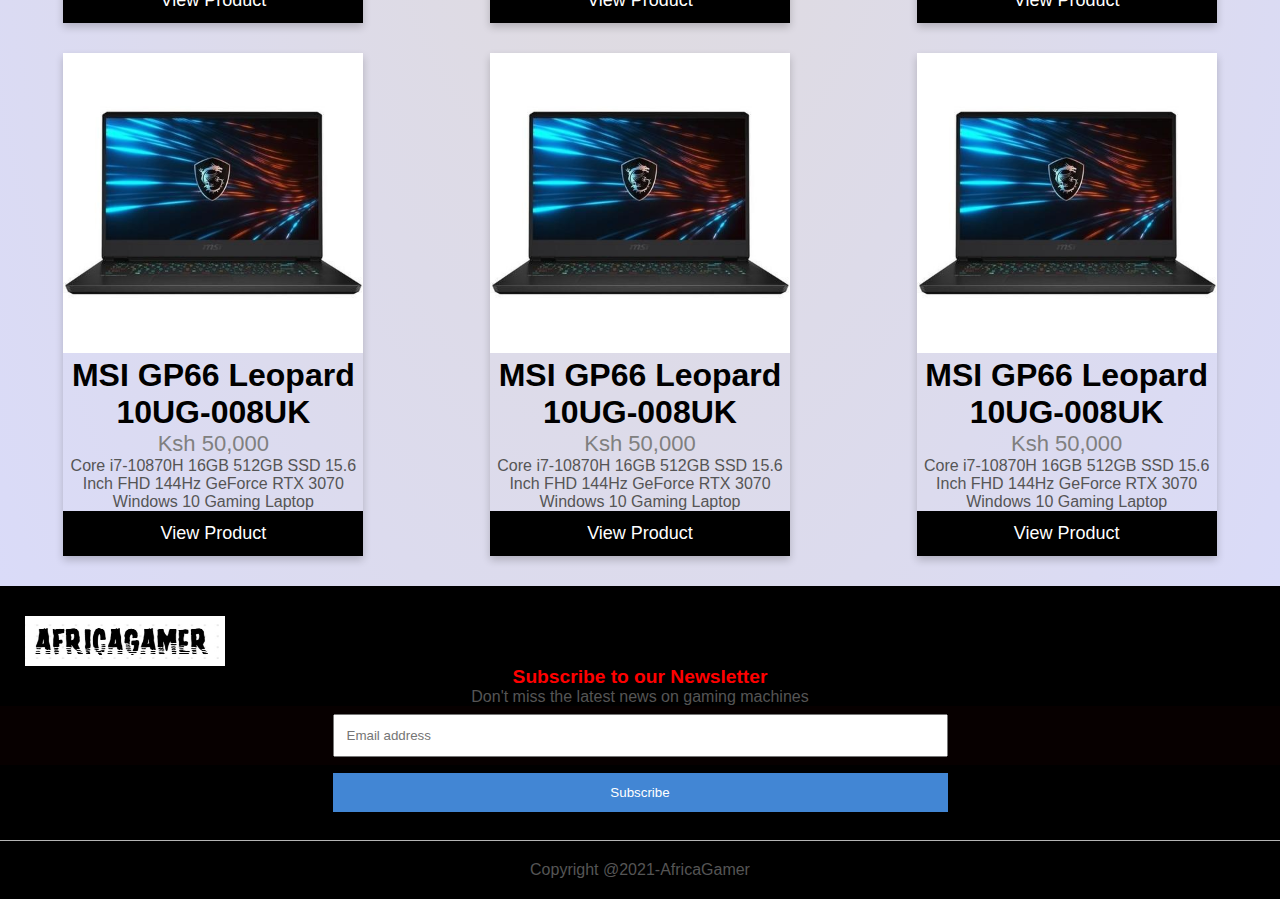
<file: milestone2/products.html>
<!DOCTYPE html>
<html lang="en">
  <head>
    <meta charset="UTF-8" />
    <meta http-equiv="X-UA-Compatible" content="IE=edge" />
    <meta name="viewport" content="width=device-width, initial-scale=1.0" />
    <title>AFRICAGAMER</title>
    <link rel="stylesheet" type="text/css" href="style.css" media="screen" />
    <link
      href="https://fonts.gooogleapis.com/css2?family=Poppins:wght@300;400;500;600;700&display=swap"
      rel="stylesheet"
    />
    <link
      rel="stylesheet"
      href="https://stackpath.bootstrapcdn.com/font-awesome/4.7.0/css/font-awesome.min.css"
    /><script src="https://ajax.googleapis.com/ajax/libs/jquery/3.5.1/jquery.min.js"></script>
  </head>
  <body>
    <div class="header">
      <div class="container">
        <div class="navbar">
          <div class="logo">
            <img src="./images/logo.png.jpg" width="200px" height="50px" />
          </div>
          <nav>
            <ul id="menuItems">
              <li><a href="index.html">Home</a></li>
              <li><a href="blog.html">Blog</a></li>
              <li><a href="products.html">Products</a></li>
              <li><a href="contact.html ">Contact</a></li>
              <li><a href="account.html">Account</a></li>
              
            </ul>
            <a href="./products/cart.html"><img src="./images/cart.png" alt="#"></a>
            <img class="menu-icon"
              src="./images/menu.png"
              onclick="menutoggle()"
            />
          </nav>
        </div>
      </div>
      <div class="products">

        <div class="row">
          <div class="col-3">
          <div class="card">
              <img src="./images/msigp660.jpg" alt="#" style="width:100%">
              <h1>MSI GP66 Leopard 10UG-008UK </h1>
              <p class="price">Ksh 50,000</p>
              <p>Core i7-10870H 16GB 512GB SSD 15.6 Inch FHD 144Hz GeForce RTX 3070 Windows 10 Gaming Laptop</p>
              <p><button onclick="document.location='./products/details.html'">View Product</button></p>
            </div>
          </div>
          <div class="col-3">
          <div class="card">
               <img src="./images/msigp660.jpg" alt="#" style="width:100%">
               <h1>MSI GP66 Leopard 10UG-008UK </h1>
               <p class="price">Ksh 50,000</p>
               <p>Core i7-10870H 16GB 512GB SSD 15.6 Inch FHD 144Hz GeForce RTX 3070 Windows 10 Gaming Laptop</p>
               <p><button onclick="document.location='./products/details.html'">View Product</button></p>
             </div>
           </div>
           <div class="col-3">
           <div class="card">
               <img src="./images/msigp660.jpg" alt="#" style="width:100%">
               <h1>MSI GP66 Leopard 10UG-008UK </h1>
               <p class="price">Ksh 50,000</p>
               <p>Core i7-10870H 16GB 512GB SSD 15.6 Inch FHD 144Hz GeForce RTX 3070 Windows 10 Gaming Laptop</p>
               <p><button onclick="document.location='./products/details.html'">View Product</button></p>
             </div>
           </div>
           <div class="col-3">
           <div class="card">
               <img src="./images/msigp660.jpg" alt="#" style="width:100%">
               <h1>MSI GP66 Leopard 10UG-008UK </h1>
               <p class="price">Ksh 50,000</p>
               <p>Core i7-10870H 16GB 512GB SSD 15.6 Inch FHD 144Hz GeForce RTX 3070 Windows 10 Gaming Laptop</p>
               <p><button onclick="document.location='./products/details.html'">View Product</button></p>
             </div>
           </div>
           <div class="col-3">
           <div class="card">
               <img src="./images/msigp660.jpg" alt="#" style="width:100%">
               <h1>MSI GP66 Leopard 10UG-008UK </h1>
               <p class="price">Ksh 50,000</p>
               <p>Core i7-10870H 16GB 512GB SSD 15.6 Inch FHD 144Hz GeForce RTX 3070 Windows 10 Gaming Laptop</p>
               <p><button onclick="document.location='./products/details.html'">View Product</button></p>
             </div>
           </div>
           <div class="col-3">
           <div class="card">
               <img src="./images/msigp660.jpg" alt="#" style="width:100%">
               <h1>MSI GP66 Leopard 10UG-008UK </h1>
               <p class="price">Ksh 50,000</p>
               <p>Core i7-10870H 16GB 512GB SSD 15.6 Inch FHD 144Hz GeForce RTX 3070 Windows 10 Gaming Laptop</p>
               <p><button onclick="document.location='./products/details.html'">View Product</button></p>
             </div>
           </div>
           <div class="col-3">
           <div class="card">
               <img src="./images/msigp660.jpg" alt="#" style="width:100%">
               <h1>MSI GP66 Leopard 10UG-008UK </h1>
               <p class="price">Ksh 50,000</p>
               <p>Core i7-10870H 16GB 512GB SSD 15.6 Inch FHD 144Hz GeForce RTX 3070 Windows 10 Gaming Laptop</p>
               <p><button onclick="document.location='./products/details.html'">View Product</button></p>
             </div>
           </div>
           <div class="col-3">
           <div class="card">
               <img src="./images/msigp660.jpg" alt="#" style="width:100%">
               <h1>MSI GP66 Leopard 10UG-008UK </h1>
               <p class="price">Ksh 50,000</p>
               <p>Core i7-10870H 16GB 512GB SSD 15.6 Inch FHD 144Hz GeForce RTX 3070 Windows 10 Gaming Laptop</p>
               <p><button onclick="document.location='./products/.html'">View Product</button></p>
             </div>
           </div>
           <div class="col-3">
           <div class="card">
               <img src="./images/msigp660.jpg" alt="#" style="width:100%">
               <h1>MSI GP66 Leopard 10UG-008UK </h1>
               <p class="price">Ksh 50,000</p>
               <p>Core i7-10870H 16GB 512GB SSD 15.6 Inch FHD 144Hz GeForce RTX 3070 Windows 10 Gaming Laptop</p>
               <p><button onclick="document.location='./products/details.html'">View Product</button></p>
             </div>
           </div>
           <div class="col-3">
           <div class="card">
               <img src="./images/msigp660.jpg" alt="#" style="width:100%">
               <h1>MSI GP66 Leopard 10UG-008UK </h1>
               <p class="price">Ksh 50,000</p>
               <p>Core i7-10870H 16GB 512GB SSD 15.6 Inch FHD 144Hz GeForce RTX 3070 Windows 10 Gaming Laptop</p>
               <p><button onclick="document.location='./products/details.html'">View Product</button></p>
             </div>
           </div>
           <div class="col-3">
           <div class="card">
               <img src="./images/msigp660.jpg" alt="#" style="width:100%">
               <h1>MSI GP66 Leopard 10UG-008UK </h1>
               <p class="price">Ksh 50,000</p>
               <p>Core i7-10870H 16GB 512GB SSD 15.6 Inch FHD 144Hz GeForce RTX 3070 Windows 10 Gaming Laptop</p>
               <p><button onclick="document.location='./products/details.html'">View Product</button></p>
             </div>
           </div>
           <div class="col-3">
           <div class="card">
               <img src="./images/msigp660.jpg" alt="#" style="width:100%">
               <h1>MSI GP66 Leopard 10UG-008UK </h1>
               <p class="price">Ksh 50,000</p>
               <p>Core i7-10870H 16GB 512GB SSD 15.6 Inch FHD 144Hz GeForce RTX 3070 Windows 10 Gaming Laptop</p>
               <p><button onclick="document.location='./products/details.html'">View Product</button></p>
             </div>
           </div>
          
        </div>
      </div>

 
      <!--footer-->
    <div class="footer">
      <form action="action_page.php">
        <div class="container" style="background-color: black;">
          <img src="./images/logo.png.jpg" alt="#" width="200" height="50">
          <h2 style="color: red; font-size: larger" >Subscribe to our Newsletter</h2>
          <p>Don't miss the latest news on gaming machines  </p>
        </div>

        <div class="container" style="background-color: rgb(7, 0, 0)">
          <input type="text" placeholder="Email address" name="mail" required />
        </div>

        <div class="container" style="background-color: black;">
          <input type="submit" value="Subscribe" />
        </div>
      </form>
      <hr />
      <p class="copyright">Copyright @2021-AfricaGamer</p>
    </div>
    <!--js for menu-->
    <script>
        var menuItems= document.getElementById("menuItems");

        menuItems.style.maxHeight="0px";
        function menutoggle(){
          if(menuItems.style.maxHeight == "0px")
          {menuItems.style.maxHeight = "200px"}
        
        else{
          menuItems.style.maxHeight = "0px"
        }
      }
    </script>
  </body>
</html>
</file>
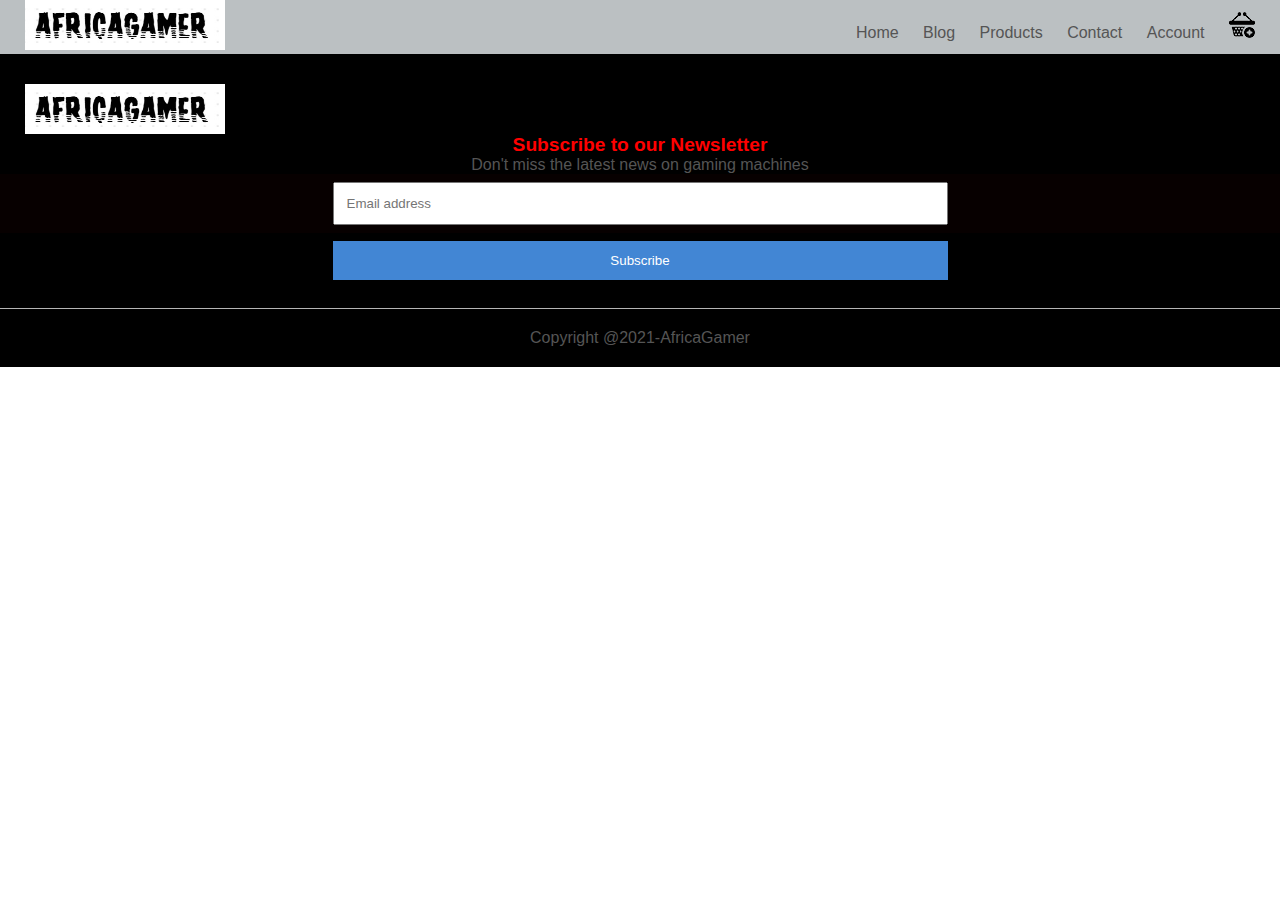
<file: products/hppavilion.html>
<!DOCTYPE html>
<html lang="en">
  <head>
    <meta charset="UTF-8" />
    <meta http-equiv="X-UA-Compatible" content="IE=edge" />
    <meta name="viewport" content="width=device-width, initial-scale=1.0" />
    <title>AFRICAGAMER</title>
    <link rel="stylesheet" type="text/css" href="../style.css" media="screen" />
    <link
      href="https://fonts.gooogleapis.com/css2?family=Poppins:wght@300;400;500;600;700&display=swap"
      rel="stylesheet"
    />
    <link
      rel="stylesheet"
      href="https://stackpath.bootstrapcdn.com/font-awesome/4.7.0/css/font-awesome.min.css"
    />
  </head>
  <body>
    <div class="header">
      <div class="container">
        <div class="navbar">
          <div class="logo">
            <img src="../images/logo.png.jpg" width="200px" height="50px" />
          </div>
          <nav>
            <ul id="menuItem">
              <li><a class="active" href="../index.html">Home</a></li>
              <li><a href="../blog.html">Blog</a></li>
              <li><a href="../products.html">Products</a></li>
              <li><a href="../contact.html ">Contact</a></li>
              <li><a href="../account.html">Account</a></li>
              
            </ul>
            <img src="/images/cart.png" alt="#">
            <img class="menu-icon"
              src="/images/cart.png"
              onclick="menutoggle()"
            />
          </nav>
        </div>
      </div>




         <!--footer-->
    <div class="footer">
        <form action="action_page.php">
          <div class="container" style="background-color: black;">
            <img src="../images/logo.png.jpg" alt="#" width="200" height="50">
            <h2 style="color: red; font-size: larger" >Subscribe to our Newsletter</h2>
            <p>Don't miss the latest news on gaming machines  </p>
          </div>
  
          <div class="container" style="background-color: rgb(7, 0, 0)">
            <input type="text" placeholder="Email address" name="mail" required />
          </div>
  
          <div class="container" style="background-color: black;">
            <input type="submit" value="Subscribe" />
          </div>
        </form>
        <hr />
        <p class="copyright">Copyright @2021-AfricaGamer</p>
      </div>
      <!--js for menu-->
      <script>
          var menuItems= document.getElementById("menuItems");
  
          menuItems.style.maxHeight="0px";
          function menutoggle(){
            if(menuItems.style.maxHeight == "0px")
            {menuItems.style.maxHeight = "200px"}
          
          else{
            menuItems.style.maxHeight = "0px"
          }
        }
      </script>
    </body>
  </html>
</file>
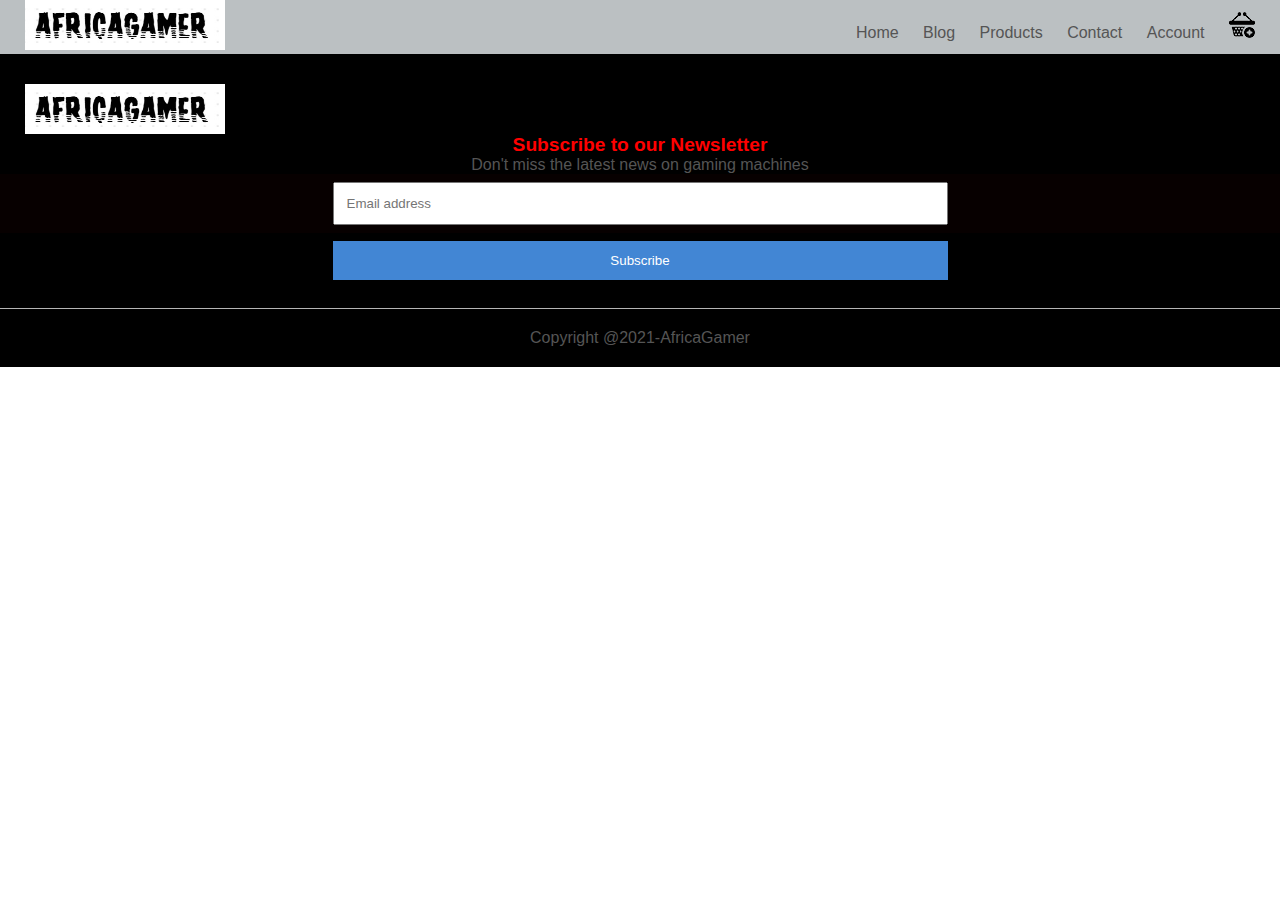
<file: products/msigf63.html>
<!DOCTYPE html>
<html lang="en">
  <head>
    <meta charset="UTF-8" />
    <meta http-equiv="X-UA-Compatible" content="IE=edge" />
    <meta name="viewport" content="width=device-width, initial-scale=1.0" />
    <title>AFRICAGAMER</title>
    <link rel="stylesheet" type="text/css" href="../style.css" media="screen" />
    <link
      href="https://fonts.gooogleapis.com/css2?family=Poppins:wght@300;400;500;600;700&display=swap"
      rel="stylesheet"
    />
    <link
      rel="stylesheet"
      href="https://stackpath.bootstrapcdn.com/font-awesome/4.7.0/css/font-awesome.min.css"
    />
  </head>
  <body>
    <div class="header">
      <div class="container">
        <div class="navbar">
          <div class="logo">
            <img src="../images/logo.png.jpg" width="200px" height="50px" />
          </div>
          <nav>
            <ul id="menuItem">
              <li><a class="active" href="../index.html">Home</a></li>
              <li><a href="../blog.html">Blog</a></li>
              <li><a href="../products.html">Products</a></li>
              <li><a href="../contact.html ">Contact</a></li>
              <li><a href="../account.html">Account</a></li>
              
            </ul>
            <img src="/images/cart.png" alt="#">
            <img class="menu-icon"
              src="/images/cart.png"
              onclick="menutoggle()"
            />
          </nav>
        </div>
      </div>




         <!--footer-->
    <div class="footer">
        <form action="action_page.php">
          <div class="container" style="background-color: black;">
            <img src="../images/logo.png.jpg" alt="#" width="200" height="50">
            <h2 style="color: red; font-size: larger" >Subscribe to our Newsletter</h2>
            <p>Don't miss the latest news on gaming machines  </p>
          </div>
  
          <div class="container" style="background-color: rgb(7, 0, 0)">
            <input type="text" placeholder="Email address" name="mail" required />
          </div>
  
          <div class="container" style="background-color: black;">
            <input type="submit" value="Subscribe" />
          </div>
        </form>
        <hr />
        <p class="copyright">Copyright @2021-AfricaGamer</p>
      </div>
      <!--js for menu-->
      <script>
          var menuItems= document.getElementById("menuItems");
  
          menuItems.style.maxHeight="0px";
          function menutoggle(){
            if(menuItems.style.maxHeight == "0px")
            {menuItems.style.maxHeight = "200px"}
          
          else{
            menuItems.style.maxHeight = "0px"
          }
        }
      </script>
    </body>
  </html>
</file>
<file: style.css>
*{
	margin: 0;
	padding: 0;
	box-sizing: border-box;

}
body{
	font-family: 'Poppins', sans-serif;
}
.logo {
	padding: 8.rem;
}
.navbar{
	display: flex;
	align-items: center;
	padding: 8.rem;
	


}
nav{
	flex: 1 ;
	text-align: right;

}
nav ul{
	display: inline-block;
	list-style-type: none;
}
nav ul li{
	display: inline-block;
	
	padding-right:20px ;

}
a{
	text-decoration: none;
	color: #555;

}
a:hover{
	color: red;
}
p{
	color: #555;
}
.container{
	max-width: 1300px;
	padding-left: 25px;
	padding-right: 25px;
	position: relative;
	text-align: center;
	color: white;
	display: block;
}
.row{
	display: flex;
	align-items: center;
	flex-wrap: wrap;
	justify-content: space-around;


}
.col-2{
	
	min-width: 300px;
	

}
.col-2 img{
	max-width: 100%;
	display: block;
	flex-basis: 100%;
	position: relative;
} 
.centered {
	position: absolute;
	top: 50%;
	left: 50%;
	transform: translate(-50%, -50%);
	color: red;
	font-size: 50pt;
  }
.container-fluid{
	padding: 1rem;
	border-radius: 0;
	width: 75%;
	padding-top: 2rem;
	margin: 0 auto;
}
.container-fluid h1{
	text-align: center;
	padding-bottom: 2rem;
	font-size: larger;
	color: rgb(155, 155, 197);
}
.container-fluid hr{
	
	width: 95%;
	margin-top: .3rem;
	margin-bottom: 3rem;
}

.col-2 h1{
	font-size: 50px;
	line-height: 60px;
	margin: 25px 0px;
	position: relative;

}

	
.buynow{
	background-color: rgb(129, 105, 106);
	border-radius: 3px;
	padding: 10px ;
	text-align: center;
	
}
.buynow a{
	color: white;
}
.buynow:hover{
	background-color: black;
}

.header{
	background: radial-gradient(rgb(224, 219, 219),#d9dbfc);
	border-radius: 0;
}


.categories{
	margin: 70px 0px;
}
.col-3{
	flex: 30%;
	min-width: 250px;
	margin-bottom: 30px;
}
.col-3 img{
	width: 100%;
}
.small-container{
	max-width: 1080px;
	margin: auto;
	padding-left: 25px;
	padding-right: 25px;
	
}
.col-4{
	flex-basis: 25%;
	padding: 10px;
	min-width: 200px;
	margin-bottom: 50px;
	transition: 0.5s;
}
.col-4 img{
	width: 100%;
}
.title{
	text-align: center;
	margin: 0 auto 10px;
	position: relative;
	line-height: 60px;
	color: rgb(95, 75, 206);
	font-size: 30px;
}
	



h4{
	color: #555;
	font-weight: normal;

}
.col-4 p{
	font-size: 14px;

}
.rating .fa{
color: chocolate;
}

.card{
	box-sizing: border-box;
	flex-basis: 25%;

}

/*offer*/
.offer{
	background: radial-gradient(#fff,#dddef3);
	margin-top: 80px;
	padding: 20px 0;
	flex-basis: 50%;
}
.offer .col-2{
	float: right;
}
 .offer-img{
	width: 50%;
	height: auto;
	float: left;
}
small{
	color: #555;

}
.brands{
	margin: 100px auto;
	
}
.col-5{
	width: 160px;
}
.col-5 img{
	width: 100%;
	cursor: pointer;
	filter: grayscale(100%);
}
.col-5 img:hover{
	filter: grayscale(0%);
}
#offertext{
	font-size: 40px;
	text-decoration: wavy;
	color: rgb(177, 83, 67);
}
/*footer*/
.footer{
	background: rgb(0, 0, 0);
	padding: 30px 0 20px;
}


 .footer img{
	display: block;
	padding: 0 ;
}
.footer hr{
	border: none;
	background: #b5b5b5;
	height: 1px;
	margin: 20px 0;

}
.copyright{
	text-align: center;
}
.menu-icon{
	width: 28px;
	margin-left: 20px;
	display: none;
	
}

/*media*/
@media only screen and (max-width:800px){
	nav ul{
		position: absolute;
		top: 70px;
		left:0;
		background: #333;
		width: 100%;
		overflow: hidden;
		transition: max-height 0.5s;
	}
	nav ul li{
		display: block;
		
		margin-top: 10px;
		margin-bottom: 10px;
	}
	nav ul li a{
		color: white;
	}
	.menu-icon{
		cursor: pointer;
		display:inline-block;
		
	}
}
@media only screen and (max-width:600px){
	.row{
		text-align: center;

	}
	.col-2,.col-3,.col-4{
		flex-basis: 100%;
	}
}

/* Style the form element with a border around it */

  
  /* Add some padding and a grey background color to containers */
  .container{
	background-color: #bac0c2fd;
  }

  
  /* Style the input elements and the submit button */
  input[type=text], input[type=submit] {
	width: 50%;
	padding: 12px;
	margin: 8px 0;
	display: inline-block;
	box-sizing: border-box;
  }
  
  /* Add margins to the checkbox */
  input[type=checkbox] {
	margin-top: 16px;
  }
  
  /* Style the submit button */
  input[type=submit] {
	background-color: #4286d4;
	color: white;
	border: none;
  }
  
  input[type=submit]:hover {
	opacity: 0.8;
  }
</file>
<file: milestone2/style.css>
*{
	margin: 0;
	padding: 0;
	box-sizing: border-box;

}
body{
	font-family: 'Poppins', sans-serif;
}
.logo {
	padding: 8.rem;
}
.navbar{
	display: flex;
	align-items: center;
	
	


}
nav{
	flex: 1 ;
	text-align: right;

}
nav ul{
	display: inline-block;
	list-style-type: none;
}
nav ul li{
	display: inline-block;
	margin: 15px;

}
a{
	text-decoration: none;
	color: #555;

}
a:hover{
	color: red;
}
p{
	color: #555;
}
.container{
	max-width: 1300px;
	margin: auto;
	padding-left: 25px;
	padding-right: 25px;
	position: relative;
	text-align: center;
	color: white;
	display: block;
}
.row{
	display: flex;
	align-items: center;
	flex-wrap: wrap;
	justify-content: space-around;


}
.col-2{
	
	min-width: 300px;
	

}
.col-2 img{
	max-width: 100%;
	display: block;
	flex-basis: 100%;
	
} 
.centered {
	position: absolute;
	top: 50%;
	left: 50%;
	transform: translate(-50%, -50%);
	color: red;
	font-size: 50pt;
  }
.container-fluid{
	padding: 1rem;
	border-radius: 0;
	width: 75%;
	padding-top: 2rem;
	margin: 0 auto;
}
.container-fluid h1{
	text-align: center;
	padding-bottom: 2rem;
	font-size: larger;
	color: rgb(155, 155, 197);
}
.container-fluid hr{
	
	width: 95%;
	margin-top: .3rem;
	margin-bottom: 3rem;
}

.col-2 h1{
	font-size: 50px;
	line-height: 60px;
	margin: 25px 0px;
	position: relative;

}

	
.buynow button {
	border: none;
	outline: 0;
	padding: 12px;
	color: white;
	background-color: #000;
	text-align: center;
	cursor: pointer;
	width: 100%;
	font-size: 18px;
  }
  
  .buynow button:hover {
	opacity: 0.7;
  }

.header{
	background: radial-gradient(rgb(224, 219, 219),#d9dbfc);
	border-radius: 0;
}


.categories{
	margin: 70px 0px;
}
.col-3{
	flex: 30%;
	min-width: 250px;
	margin-bottom: 30px;
}
.col-3 img{
	width: 100%;
}
.small-container{
	max-width: 1080px;
	margin: auto;
	padding-left: 25px;
	padding-right: 25px;
	
}
.col-4{
	flex-basis: 25%;
	padding: 10px;
	min-width: 200px;
	margin-bottom: 50px;
	transition: 0.5s;
}
.col-4 img{
	width: 100%;
}
.title{
	text-align: center;
	margin: 0 auto 10px;
	position: relative;
	line-height: 60px;
	color: rgb(95, 75, 206);
	font-size: 30px;
}
	



h4{
	color: #555;
	font-weight: normal;

}
.col-4 p{
	font-size: 14px;

}
.rating .fa{
color: chocolate;
}

.card{
	box-sizing: border-box;
	flex-basis: 25%;

}

/*offer*/
.offer{
	background: radial-gradient(#fff,#dddef3);
	margin-top: 80px;
	padding: 20px 0;
	flex-basis: 50%;
}
.offer .col-2{
	float: right;
}
 .offer-img{
	width: 50%;
	height: auto;
	float: left;
}
small{
	color: #555;

}
.brands{
	margin: 100px auto;
	
}
.col-5{
	width: 160px;
}
.col-5 img{
	width: 100%;
	cursor: pointer;
	filter: grayscale(100%);
}
.col-5 img:hover{
	filter: grayscale(0%);
}
#offertext{
	font-size: 40px;
	text-decoration: wavy;
	color: rgb(177, 83, 67);
}
/*footer*/
.footer{
	background: rgb(0, 0, 0);
	padding: 30px 0 20px;
}


 .footer img{
	display: block;
	padding: 0 ;
}
.footer hr{
	border: none;
	background: #b5b5b5;
	height: 1px;
	margin: 20px 0;

}
.copyright{
	text-align: center;
}
.menu-icon{
	width: 28px;
	margin-left: 20px;
	display: none;
	
}

/*media*/
@media only screen and (max-width:800px){
	nav ul{
		position: absolute;
		top: 70px;
		left:0;
		background: #333;
		width: 100%;
		overflow: hidden;
		transition: max-height 0.5s;
	}
	nav ul li{
		display: block;
		margin-right: 50px;
		margin-top: 10px;
		margin-bottom: 10px;
	}
	nav ul li a{
		color: white;
	}
	.menu-icon{
		cursor: pointer;
		display:inline-block;
		
	}
}
@media only screen and (max-width:600px){
	.row{
		text-align: center;

	}
	.col-2,.col-3,.col-4{
		flex-basis: 100%;
	}
}



  
  /* Add some padding and a grey background color to containers */
  .container{
	background-color: #bac0c2fd;
  }

  
  /* Style the input elements and the submit button */
  input[type=text], input[type=submit] {
	width: 50%;
	padding: 12px;
	margin: 8px 0;
	display: inline-block;
	box-sizing: border-box;
  }
  
  /* Add margins to the checkbox */
  input[type=checkbox] {
	margin-top: 16px;
  }
  
  /* Style the submit button */
  input[type=submit] {
	background-color: #4286d4;
	color: white;
	border: none;
  }
  
  input[type=submit]:hover {
	opacity: 0.8;
  }

  /*products page*/
  .products .card {
	box-shadow: 0 4px 8px 0 rgba(0, 0, 0, 0.2);
	max-width: 300px;
	margin: auto;
	text-align: center;
	font-family: arial;
  }

  
  .products .price {
	color: grey;
	font-size: 22px;
  }
  
  .products .card button {
	border: none;
	outline: 0;
	padding: 12px;
	color: white;
	background-color: #000;
	text-align: center;
	cursor: pointer;
	width: 100%;
	font-size: 18px;
  }
  
  .products .card button:hover {
	opacity: 0.7;
  }
  .products .card a{
	border: none;
	outline: 0;
	padding: 12px;
	color: white;
	background-color: #000;
	text-align: center;
	cursor: pointer;
	width: 100%;
	font-size: 18px;
  }
  .products .card a:hover{
	  opacity: 0.7;

  }
 
  

  /* Product Description */
  .product img{
	  display: inline-block;
	  margin-left: 50px;
	  flex: 25%;
	  width: 25%;
	  
  }
.product-description {
	border-bottom: 1px solid #E1E8EE;
	margin-bottom: 20px;
  }
  
  .product-description h1 {
	font-weight: 300;
	font-size: 52px;
	color: #c5141d;
	letter-spacing: -2px;
	margin-left: 100px;
  }
  .product-description p {
	font-size: 16px;
	font-weight: 300;
	color: #0b0c0c;
	margin-left: 100px;
  }
  .product-description ul {
	  display: block;
	  margin-left: 100px;
  }


  /* Product Price */
.product-price {
	display: block;
	align-items: center;
	margin-left: 100px;
  }
   
  .product-price span {
	font-size: 26px;
	font-weight: 300;
	color: #43474D;
	margin-right: 20px;
  }
   
  .cart-btn {
	display: inline-block;
	background-color: #000000;
	border-radius: 6px;
	font-size: 16px;
	color: #FFFFFF;
	text-decoration: none;
	padding: 12px 30px;
	
  }
  .cart-btn:hover {
	opacity: 0.7;
  }
/*cart page*/
* {
	box-sizing: border-box;
  }
   
  html,
  body {
	width: 100%;
	height: 100%;
	margin: 0;
	background-color: #dedeee;
	font-family: 'poppins', sans-serif;
  }

  .shopping-cart {
	width: 750px;
	height: 423px;
	margin: 80px auto;
	background: #FFFFFF;
	box-shadow: 1px 2px 3px 0px rgba(0,0,0,0.10);
	border-radius: 6px;
   
	display: flex;
	flex-direction: column;
  }
  .title {
	height: 60px;
	border-bottom: 1px solid #E1E8EE;
	padding: 20px 30px;
	color: #5E6977;
	font-size: 18px;
	font-weight: 400;
  }
   
  .item {
	padding: 20px 30px;
	height: 120px;
	display: flex;
  }
   
  
  .buttons {
	position: relative;
	padding-top: 30px;
	margin-right: 60px;
  }
  .delete-btn,
  .like-btn {
	display: inline-block;
	Cursor: pointer;
  }
  .delete-btn {
	width: 18px;
	height: 17px;
	background: url('../images/delete-icn.svg') no-repeat center;
  }
   
  .like-btn {
	position: absolute;
	top: 9px;
	left: 15px;
	background: url('../images/twitter-heart.png');
	width: 60px;
	height: 60px;
	background-size: 2900%;
	background-repeat: no-repeat;
  }

  .is-active {
	animation-name: animate;
	animation-duration: .8s;
	animation-iteration-count: 1;
	animation-timing-function: steps(28);
	animation-fill-mode: forwards;
  }
   
  @keyframes animate {
	0%   { background-position: left;  }
	50%  { background-position: right; }
	100% { background-position: right; }
  }

  .image {
	margin-right: 50px;
  }
   

  .description {
	padding-top: 10px;
	margin-right: 60px;
	width: 115px;
  }
   
  .description span {
	display: block;
	font-size: 14px;
	color: #43484D;
	font-weight: 400;
  }
   
  .description span:first-child {
	margin-bottom: 5px;
  }
  .description span:last-child {
	font-weight: 300;
	margin-top: 8px;
	color: #86939E;
  }

  .quantity {
	padding-top: 20px;
	margin-right: 60px;
  }
  .quantity input {
	-webkit-appearance: none;
	border: none;
	text-align: center;
	width: 32px;
	font-size: 16px;
	color: #43484D;
	font-weight: 300;
  }
   
  button[class*=btn] {
	width: 30px;
	height: 30px;
	background-color: #E1E8EE;
	border-radius: 6px;
	border: none;
	cursor: pointer;
  }
  .minus-btn img {
	margin-bottom: 3px;
  }
  .plus-btn img {
	margin-top: 2px;
  }
   
  button:focus,
  input:focus {
	outline:0;
  }

  .total-price {
	width: 83px;
	padding-top: 27px;
	text-align: center;
	font-size: 16px;
	color: #43484D;
	font-weight: 300;
  }
</file>
